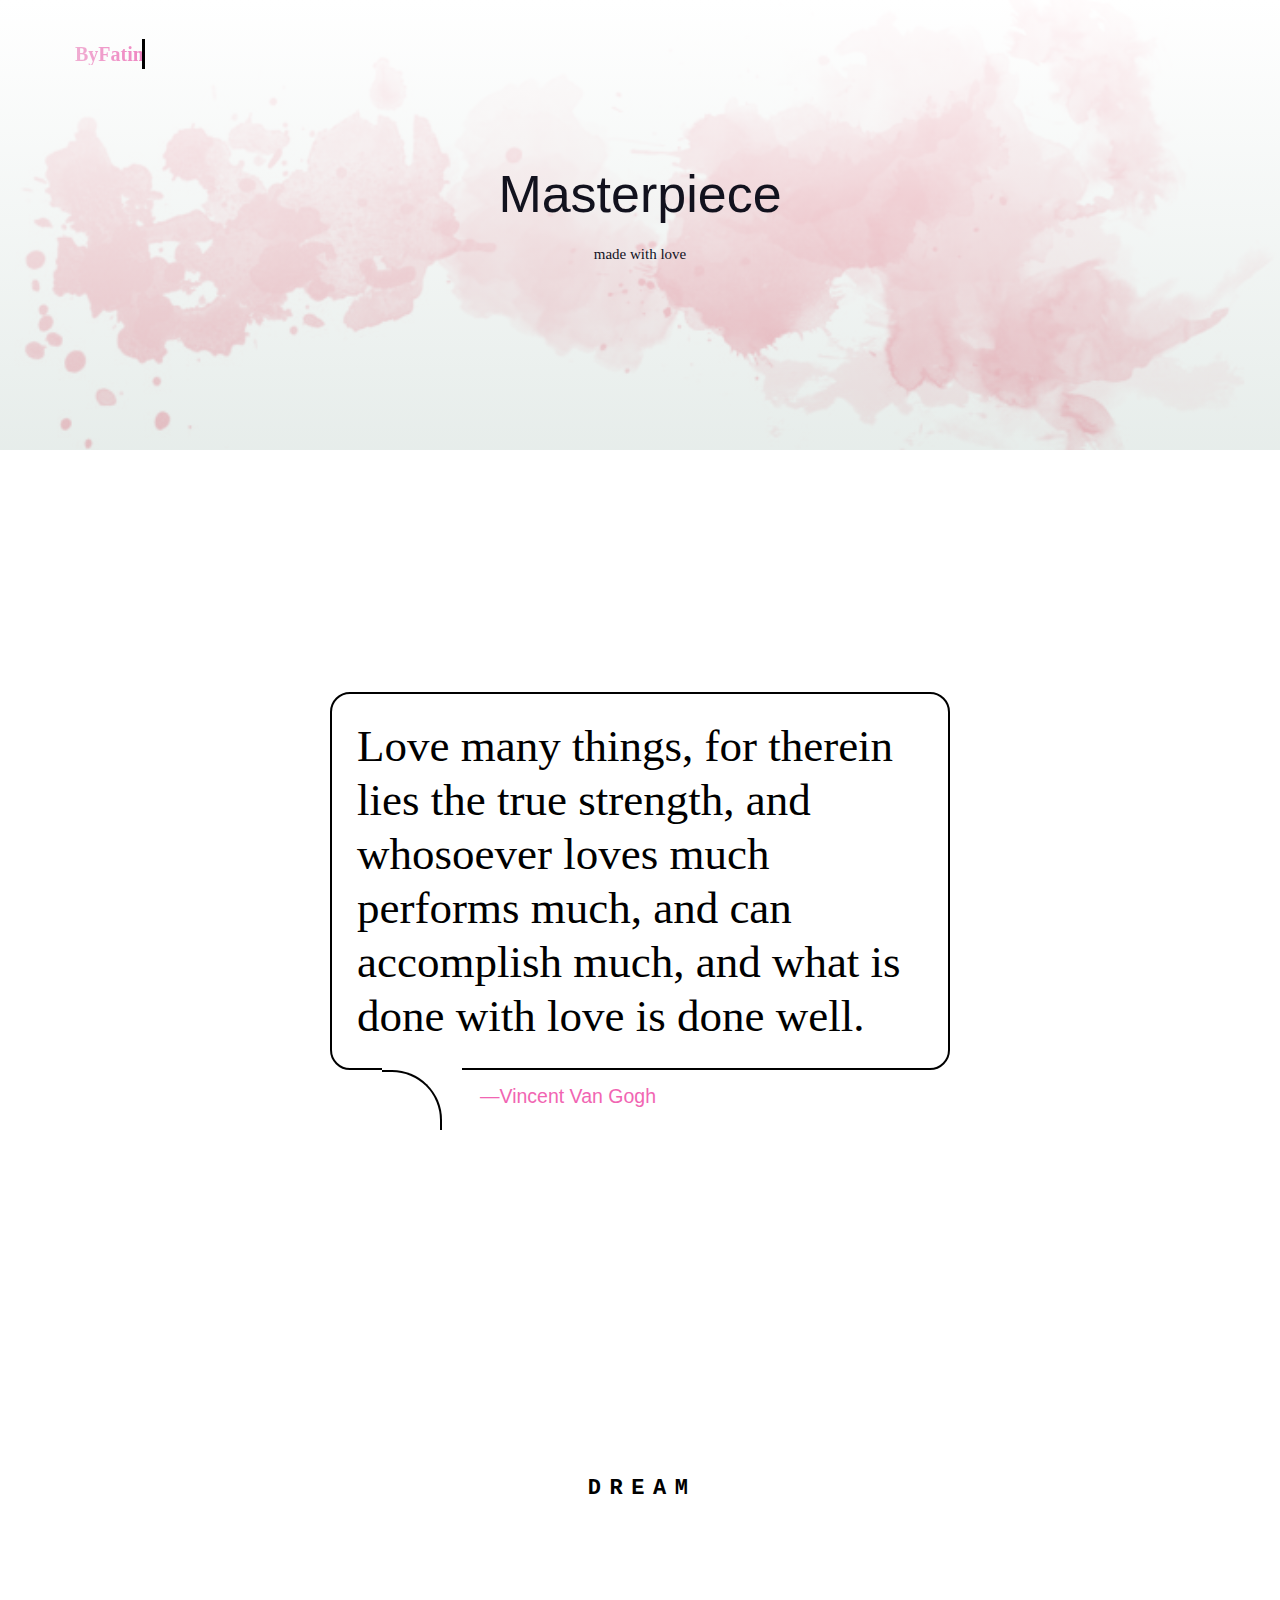
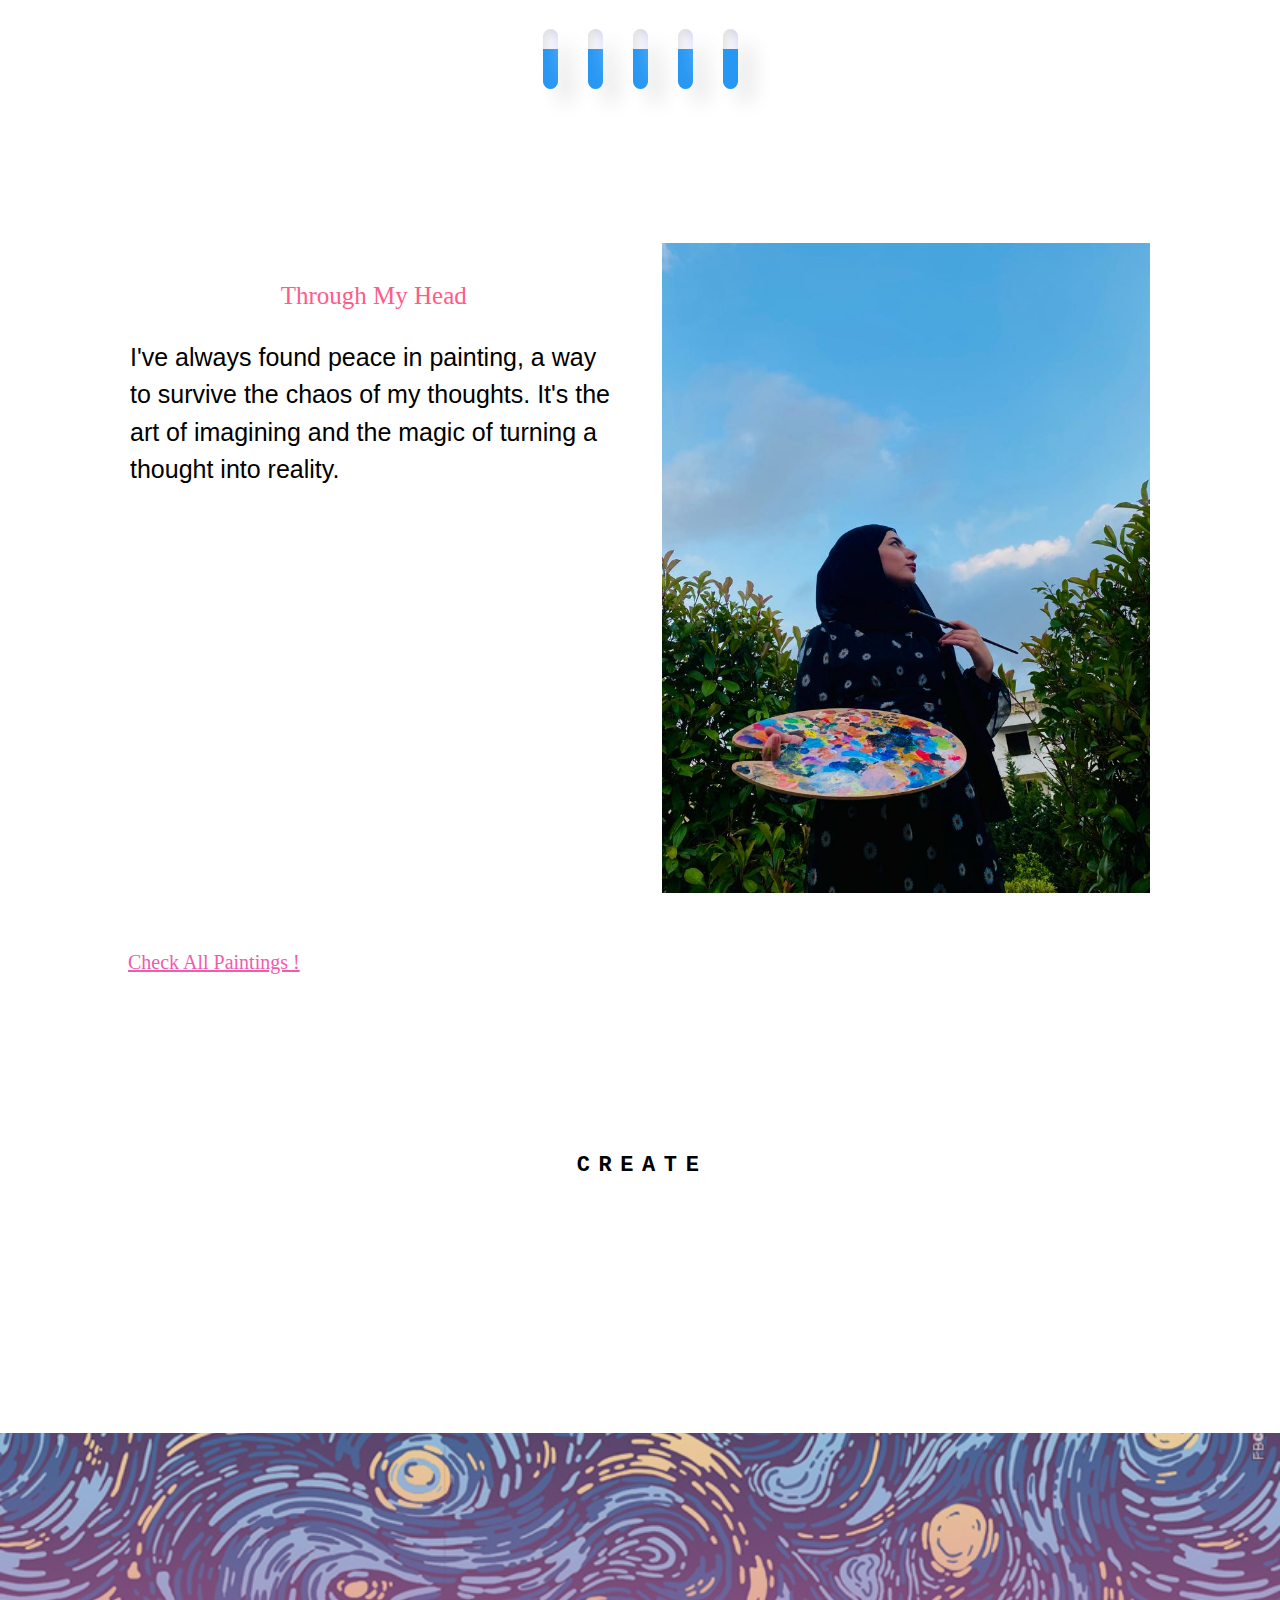
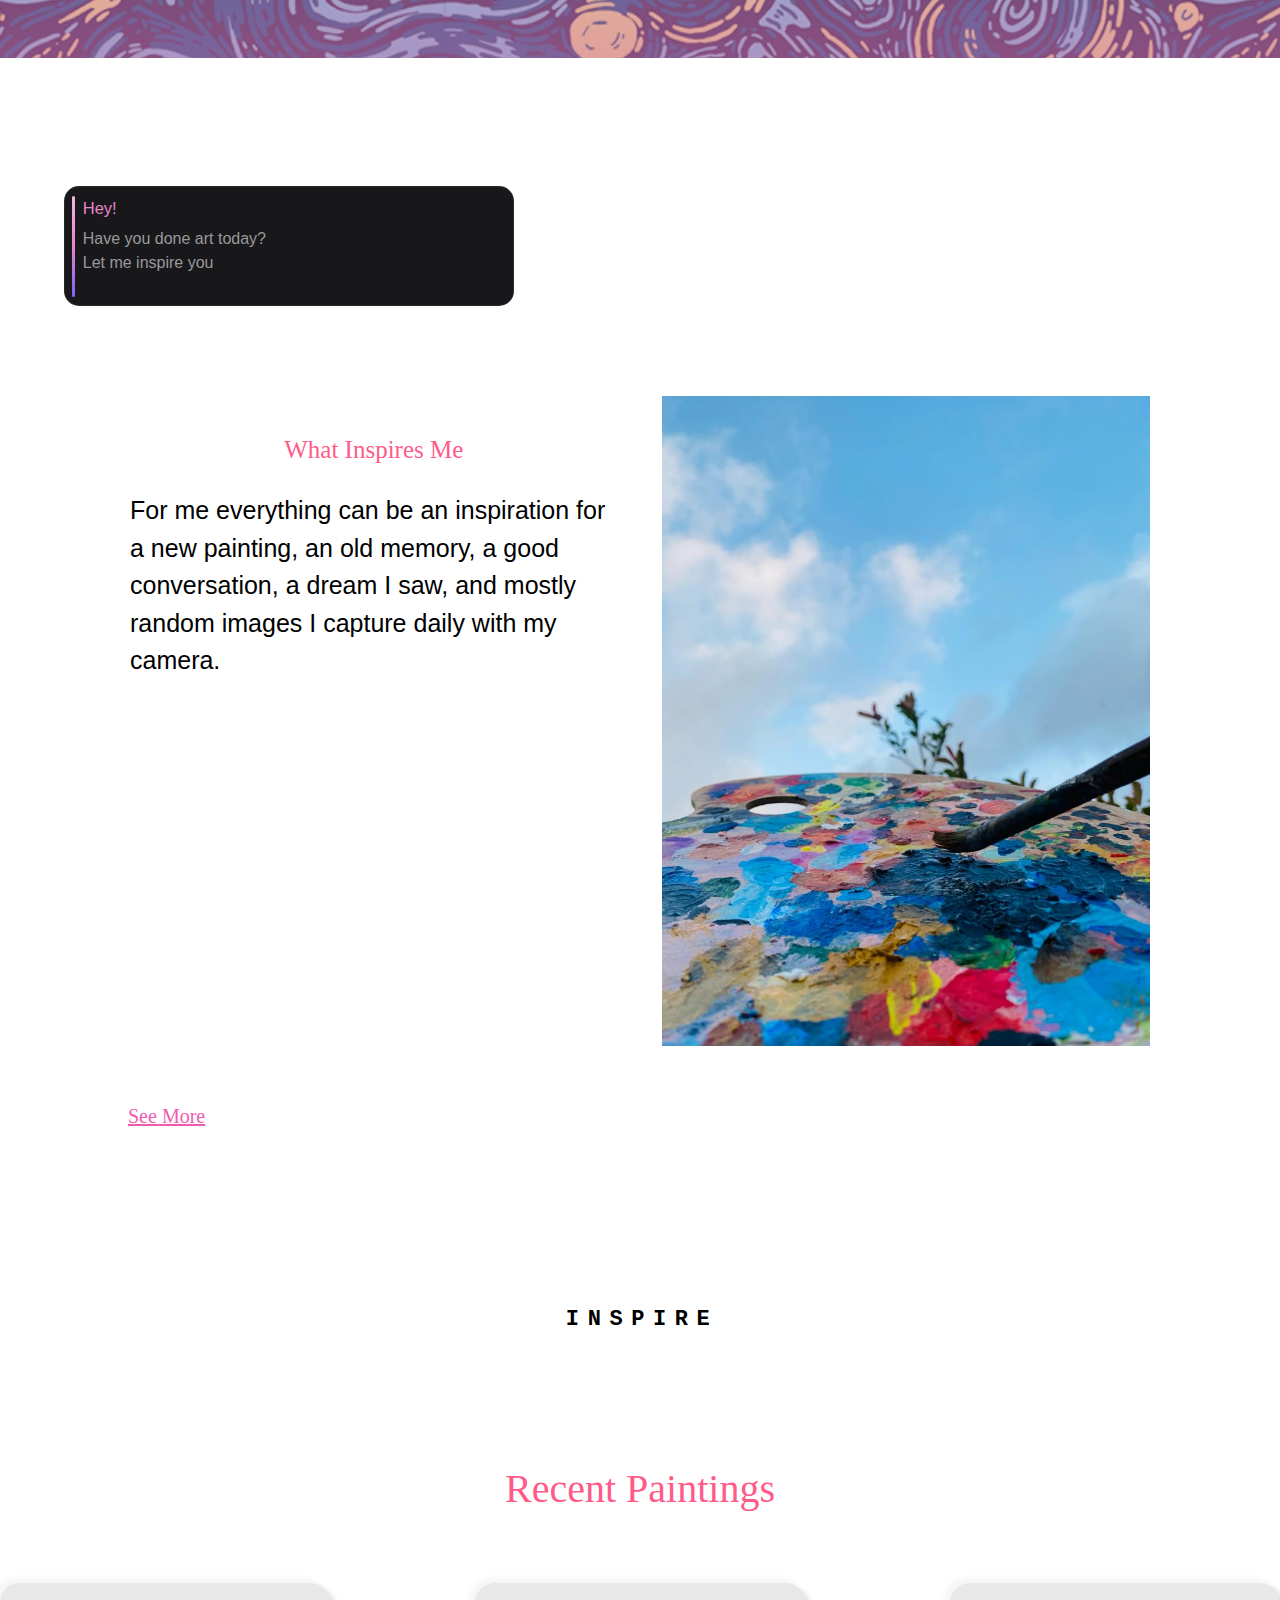
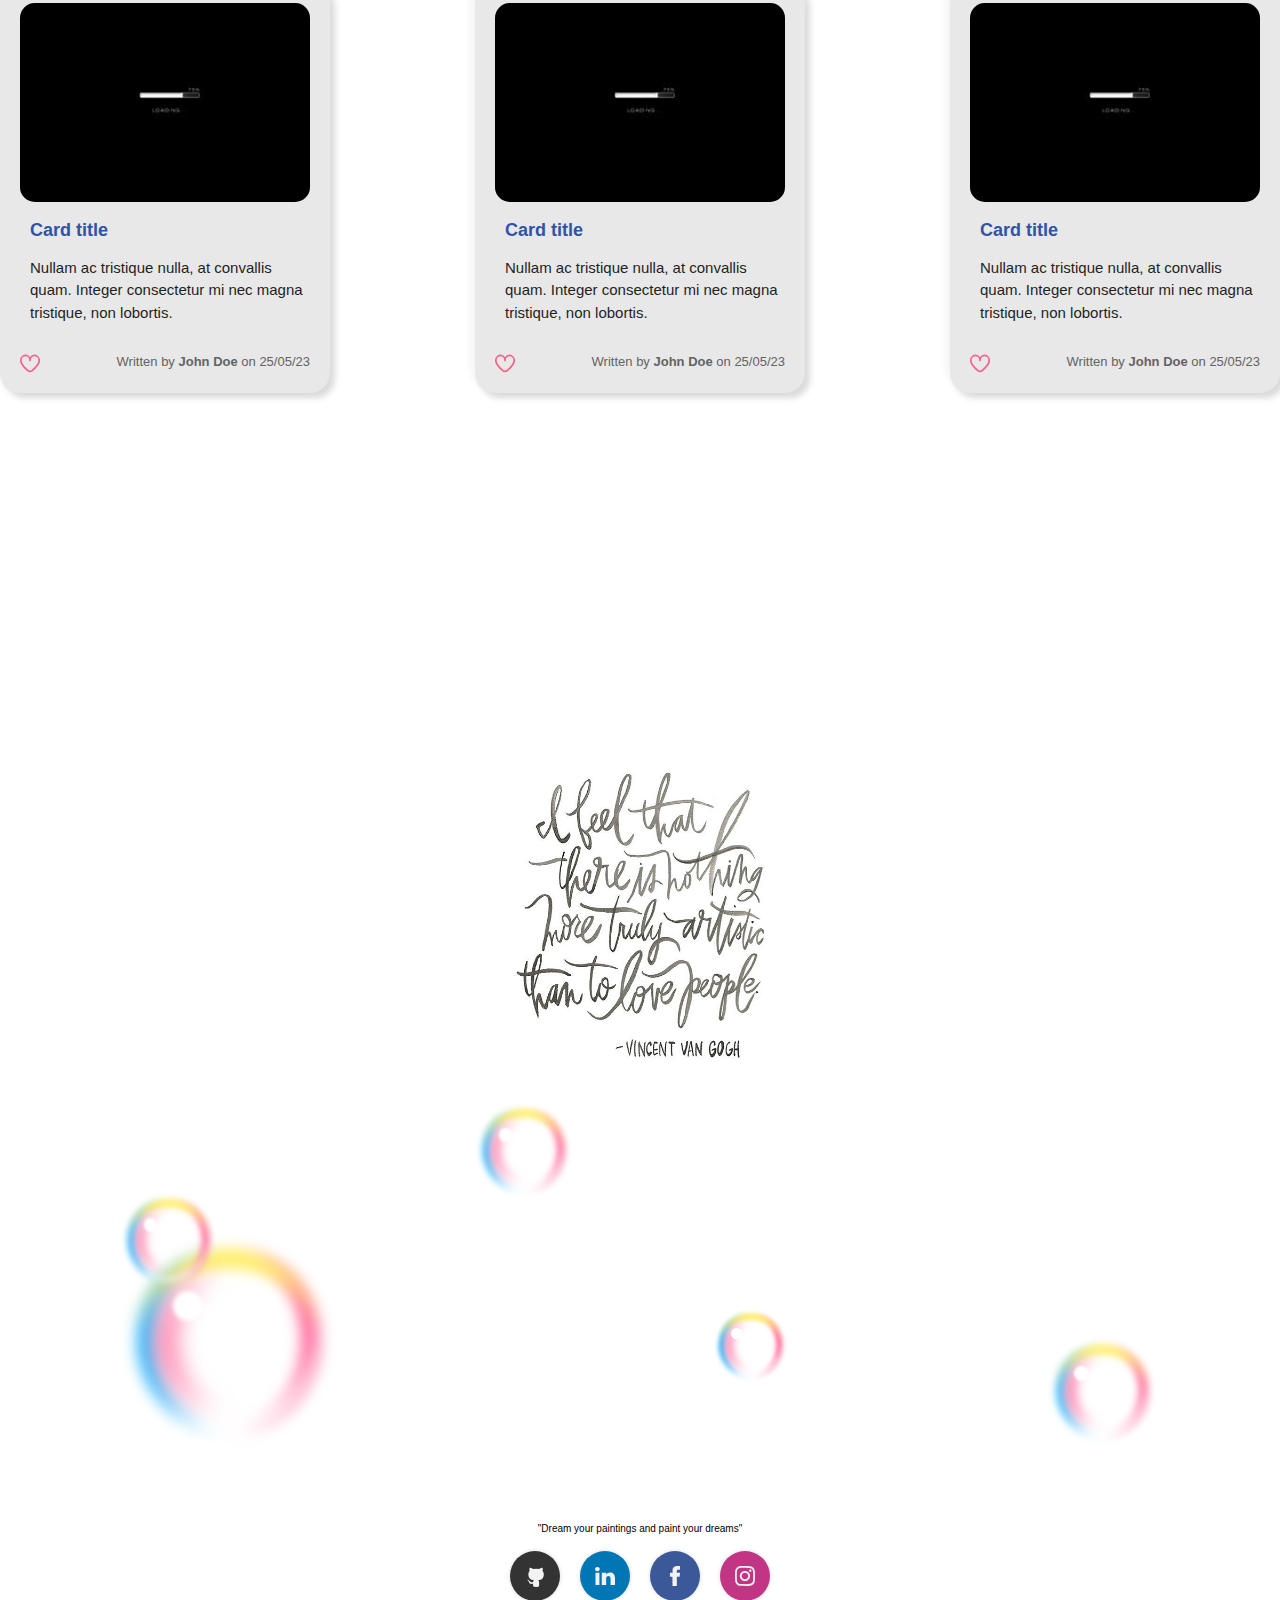
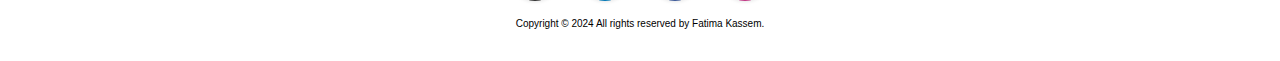
<file: index.html>
<!DOCTYPE html>
<link rel="stylesheet" href="style.css">





<header>


</header>

<body>



    <section class="header">
        
        



<div class="loader"><span class="loader"></span></div>





<div class="textloader">
  <span class="textloader-text">ByFatimaKassem</span>
  </div>






<ul class="nav__list">
    
       
        
</ul>






<div class="text-box">
    <h1>Masterpiece</h1>
    <p>made with love</p>
    
   </div>

</section>









    




    





<div class="blockquote-wrapper">
  <div class="blockquote">
    <h1>
     Love many things, for therein lies the true strength, and whosoever loves much performs much, and can accomplish much, and what is done with love is done well.
     </h1>
    <h4>&mdash;Vincent Van Gogh</h4>
  </div>
</div>






<div class="word">
  <span>D</span>
  <span>R</span>
  <span>E</span>
  <span>A</span>
  <span>M</span>
  
</div>









<html>

<head>
<title>Fatima Kassem</title>
<meta name="viewport" content="width=device-width, initial-scale=1">
<meta content="text/html; charset=iso-8859-2" http-equiv="Content-Type">
<link rel="stylesheet" href="https://www.w3schools.com/w3css/4/w3.css">
<link rel="stylesheet" href="style.css">
<style>
.mySlides {display:none;}
</style>
</head>

<body>

    <div class="rec">
      

<div class="w3-content w3-section" style="max-width:700px">

</div>

<script>
var myIndex = 0;
carousel();

function carousel() {
  var i;
  var x = document.getElementsByClassName("mySlides");
  for (i = 0; i < x.length; i++) {
    x[i].style.display = "none";  
  }
  myIndex++;
  if (myIndex > x.length) {myIndex = 1}    
  x[myIndex-1].style.display = "block";  
  setTimeout(carousel, 2000); // Change image every 2 seconds
}
</script>

</body>
</html>




    



<section class="loaders">

    <div class="slider" style="--i:0">
    </div>
    <div class="slider" style="--i:1">
    </div>
    <div class="slider" style="--i:2">
    </div>
    <div class="slider" style="--i:3">
    </div>
    <div class="slider" style="--i:4">
    </div>
  </section>






 







 

    <section class="staff">
        <div class="row">
            <div class="staff-col">
                <h1>Through My Head</h1>
                <p>I've always found peace in painting, a way to survive the chaos of my thoughts. It's the art of imagining and the magic of turning a thought into reality.
                    
                    
                    </p>
            </div>
            <div class="staff-col">
                <img src="images/image1.jpeg">
            </div>
        </div>
        <div class="mess"><a href="gallery.html" class="hero-btn">Check All Paintings !</a></div>
     </section>




  


    <div class="word">
  <span>C</span>
  <span>R</span>
  <span>E</span>
  <span>A</span>
  <span>T</span>
  <span>E</span>
</div>





  






  
















































     
     
     <section class="back"></section>














  <div class="notification">
    <div class="notiglow"></div>
    <div class="notiborderglow"></div>
    <div class="notititle">Hey!</div>
    <div class="notibody">Have you done art today?<br>Let me inspire you</div>
  </div>























  <section class="staff">
    <div class="row">
        <div class="staff-col">
            <h1>What Inspires Me</h1>
            <p>For me everything can be an inspiration for a new painting, an old memory, a good conversation, a dream I saw, and mostly random images I capture daily with my camera.
                
                </p>
        </div>
        <div class="staff-col">
            <img src="images/image2.jpeg">
        </div>
    </div>
    <div class="mess"><a href="gallery.html" class="hero-btn">See More</a></div>
 </section>




















    <div class="word">
  <span>I</span>
  <span>N</span>
  <span>S</span>
  <span>P</span>
  <span>I</span>
  <span>R</span>
  <span>E</span>
</div>







    













<div class="rec">
    <h1>Recent Paintings</h1>
</div>


<div class="row">
<div class="card">
    <div class="card-image" ><img src="images/img1.jpg"></div>
    <p class="card-title">Card title</p>
    <p class="card-body">
      Nullam ac tristique nulla, at convallis quam. Integer consectetur mi nec magna tristique, non lobortis.
    </p>
    <p class="footer">Written by <span class="by-name">John Doe</span> on <span class="date">25/05/23</span></p>
    


    <div class="heart-container" title="Like">
        <input type="checkbox" class="checkbox" id="Give-It-An-Id">
        <div class="svg-container">
            <svg viewBox="0 0 24 24" class="svg-outline" xmlns="http://www.w3.org/2000/svg">
                <path d="M17.5,1.917a6.4,6.4,0,0,0-5.5,3.3,6.4,6.4,0,0,0-5.5-3.3A6.8,6.8,0,0,0,0,8.967c0,4.547,4.786,9.513,8.8,12.88a4.974,4.974,0,0,0,6.4,0C19.214,18.48,24,13.514,24,8.967A6.8,6.8,0,0,0,17.5,1.917Zm-3.585,18.4a2.973,2.973,0,0,1-3.83,0C4.947,16.006,2,11.87,2,8.967a4.8,4.8,0,0,1,4.5-5.05A4.8,4.8,0,0,1,11,8.967a1,1,0,0,0,2,0,4.8,4.8,0,0,1,4.5-5.05A4.8,4.8,0,0,1,22,8.967C22,11.87,19.053,16.006,13.915,20.313Z">
                </path>
            </svg>
            <svg viewBox="0 0 24 24" class="svg-filled" xmlns="http://www.w3.org/2000/svg">
                <path d="M17.5,1.917a6.4,6.4,0,0,0-5.5,3.3,6.4,6.4,0,0,0-5.5-3.3A6.8,6.8,0,0,0,0,8.967c0,4.547,4.786,9.513,8.8,12.88a4.974,4.974,0,0,0,6.4,0C19.214,18.48,24,13.514,24,8.967A6.8,6.8,0,0,0,17.5,1.917Z">
                </path>
            </svg>
            <svg class="svg-celebrate" width="100" height="100" xmlns="http://www.w3.org/2000/svg">
                <polygon points="10,10 20,20"></polygon>
                <polygon points="10,50 20,50"></polygon>
                <polygon points="20,80 30,70"></polygon>
                <polygon points="90,10 80,20"></polygon>
                <polygon points="90,50 80,50"></polygon>
                <polygon points="80,80 70,70"></polygon>
            </svg>
        </div>
    </div>
  </div>


  <div class="card">
    <div class="card-image" ><img src="images/img1.jpg"></div>
    <p class="card-title">Card title</p>
    <p class="card-body">
      Nullam ac tristique nulla, at convallis quam. Integer consectetur mi nec magna tristique, non lobortis.
    </p>
    <p class="footer">Written by <span class="by-name">John Doe</span> on <span class="date">25/05/23</span></p>
    <div class="heart-container" title="Like">
        <input type="checkbox" class="checkbox" id="Give-It-An-Id">
        <div class="svg-container">
            <svg viewBox="0 0 24 24" class="svg-outline" xmlns="http://www.w3.org/2000/svg">
                <path d="M17.5,1.917a6.4,6.4,0,0,0-5.5,3.3,6.4,6.4,0,0,0-5.5-3.3A6.8,6.8,0,0,0,0,8.967c0,4.547,4.786,9.513,8.8,12.88a4.974,4.974,0,0,0,6.4,0C19.214,18.48,24,13.514,24,8.967A6.8,6.8,0,0,0,17.5,1.917Zm-3.585,18.4a2.973,2.973,0,0,1-3.83,0C4.947,16.006,2,11.87,2,8.967a4.8,4.8,0,0,1,4.5-5.05A4.8,4.8,0,0,1,11,8.967a1,1,0,0,0,2,0,4.8,4.8,0,0,1,4.5-5.05A4.8,4.8,0,0,1,22,8.967C22,11.87,19.053,16.006,13.915,20.313Z">
                </path>
            </svg>
            <svg viewBox="0 0 24 24" class="svg-filled" xmlns="http://www.w3.org/2000/svg">
                <path d="M17.5,1.917a6.4,6.4,0,0,0-5.5,3.3,6.4,6.4,0,0,0-5.5-3.3A6.8,6.8,0,0,0,0,8.967c0,4.547,4.786,9.513,8.8,12.88a4.974,4.974,0,0,0,6.4,0C19.214,18.48,24,13.514,24,8.967A6.8,6.8,0,0,0,17.5,1.917Z">
                </path>
            </svg>
            <svg class="svg-celebrate" width="100" height="100" xmlns="http://www.w3.org/2000/svg">
                <polygon points="10,10 20,20"></polygon>
                <polygon points="10,50 20,50"></polygon>
                <polygon points="20,80 30,70"></polygon>
                <polygon points="90,10 80,20"></polygon>
                <polygon points="90,50 80,50"></polygon>
                <polygon points="80,80 70,70"></polygon>
            </svg>
        </div>
    </div>
  </div>











  <div class="card">
    <div class="card-image" ><img src="images/img1.jpg"></div>
    <p class="card-title">Card title</p>
    <p class="card-body">
      Nullam ac tristique nulla, at convallis quam. Integer consectetur mi nec magna tristique, non lobortis.
    </p>
    <p class="footer">Written by <span class="by-name">John Doe</span> on <span class="date">25/05/23</span></p>
    <div class="heart-container" title="Like">
        <input type="checkbox" class="checkbox" id="Give-It-An-Id">
        <div class="svg-container">
            <svg viewBox="0 0 24 24" class="svg-outline" xmlns="http://www.w3.org/2000/svg">
                <path d="M17.5,1.917a6.4,6.4,0,0,0-5.5,3.3,6.4,6.4,0,0,0-5.5-3.3A6.8,6.8,0,0,0,0,8.967c0,4.547,4.786,9.513,8.8,12.88a4.974,4.974,0,0,0,6.4,0C19.214,18.48,24,13.514,24,8.967A6.8,6.8,0,0,0,17.5,1.917Zm-3.585,18.4a2.973,2.973,0,0,1-3.83,0C4.947,16.006,2,11.87,2,8.967a4.8,4.8,0,0,1,4.5-5.05A4.8,4.8,0,0,1,11,8.967a1,1,0,0,0,2,0,4.8,4.8,0,0,1,4.5-5.05A4.8,4.8,0,0,1,22,8.967C22,11.87,19.053,16.006,13.915,20.313Z">
                </path>
            </svg>
            <svg viewBox="0 0 24 24" class="svg-filled" xmlns="http://www.w3.org/2000/svg">
                <path d="M17.5,1.917a6.4,6.4,0,0,0-5.5,3.3,6.4,6.4,0,0,0-5.5-3.3A6.8,6.8,0,0,0,0,8.967c0,4.547,4.786,9.513,8.8,12.88a4.974,4.974,0,0,0,6.4,0C19.214,18.48,24,13.514,24,8.967A6.8,6.8,0,0,0,17.5,1.917Z">
                </path>
            </svg>
            <svg class="svg-celebrate" width="100" height="100" xmlns="http://www.w3.org/2000/svg">
                <polygon points="10,10 20,20"></polygon>
                <polygon points="10,50 20,50"></polygon>
                <polygon points="20,80 30,70"></polygon>
                <polygon points="90,10 80,20"></polygon>
                <polygon points="90,50 80,50"></polygon>
                <polygon points="80,80 70,70"></polygon>
            </svg>
        </div>
    </div>
    
  </div>
  
</div>
















    <div class="frame">
      <img src="images/image4.jfif">
    </div>


    





    








<div class="container">
  <div class="bubble">
      <span></span>
      <span></span>
      <span></span>
      <span></span>
      <span></span>
  </div>
  <div class="bubble">
      <span></span>
      <span></span>
      <span></span>
      <span></span>
      <span></span>
  </div>
  <div class="bubble">
      <span></span>
      <span></span>
      <span></span>
      <span></span>
      <span></span>
  </div>
  <div class="bubble">
      <span></span>
      <span></span>
      <span></span>
      <span></span>
      <span></span>
  </div>
  <div class="bubble">
      <span></span>
      <span></span>
      <span></span>
      <span></span>
      <span></span>
  </div>
</div>























 














    <div class="master">
    <span class="M">M</span>
    <span class="a">a</span>
    <span class="s">s</span>
    <span class="t">t</span>
    <span class="e">e</span>
    <span class="r">r</span>
    <span class="p">p</span>
    <span class="i">i</span>
    <span class="e">e</span>
    <span class="c">c</span>
    <span class="e">e</span>
   
  </div>
    
  <section class="footers">
    
    <p>"Dream your paintings and paint your dreams"
    </p>
    <div class="social-buttons">
        <a href="#" class="social-button github">
          <svg class="cf-icon-svg" xmlns="http://www.w3.org/2000/svg" viewBox="-2.5 0 19 19"><path d="M9.464 17.178a4.506 4.506 0 0 1-2.013.317 4.29 4.29 0 0 1-2.007-.317.746.746 0 0 1-.277-.587c0-.22-.008-.798-.012-1.567-2.564.557-3.105-1.236-3.105-1.236a2.44 2.44 0 0 0-1.024-1.348c-.836-.572.063-.56.063-.56a1.937 1.937 0 0 1 1.412.95 1.962 1.962 0 0 0 2.682.765 1.971 1.971 0 0 1 .586-1.233c-2.046-.232-4.198-1.023-4.198-4.554a3.566 3.566 0 0 1 .948-2.474 3.313 3.313 0 0 1 .091-2.438s.773-.248 2.534.945a8.727 8.727 0 0 1 4.615 0c1.76-1.193 2.532-.945 2.532-.945a3.31 3.31 0 0 1 .092 2.438 3.562 3.562 0 0 1 .947 2.474c0 3.54-2.155 4.32-4.208 4.548a2.195 2.195 0 0 1 .625 1.706c0 1.232-.011 2.227-.011 2.529a.694.694 0 0 1-.272.587z"></path></svg>
            </a>
            <a href="#" class="social-button linkedin">
              <svg viewBox="0 -2 44 44" version="1.1" xmlns="http://www.w3.org/2000/svg" xmlns:xlink="http://www.w3.org/1999/xlink">
              <g id="Icons" stroke="none" stroke-width="1">
                  <g transform="translate(-702.000000, -265.000000)">
                      <path d="M746,305 L736.2754,305 L736.2754,290.9384 C736.2754,287.257796 734.754233,284.74515 731.409219,284.74515 C728.850659,284.74515 727.427799,286.440738 726.765522,288.074854 C726.517168,288.661395 726.555974,289.478453 726.555974,290.295511 L726.555974,305 L716.921919,305 C716.921919,305 717.046096,280.091247 716.921919,277.827047 L726.555974,277.827047 L726.555974,282.091631 C727.125118,280.226996 730.203669,277.565794 735.116416,277.565794 C741.21143,277.565794 746,281.474355 746,289.890824 L746,305 L746,305 Z M707.17921,274.428187 L707.117121,274.428187 C704.0127,274.428187 702,272.350964 702,269.717936 C702,267.033681 704.072201,265 707.238711,265 C710.402634,265 712.348071,267.028559 712.41016,269.710252 C712.41016,272.34328 710.402634,274.428187 707.17921,274.428187 L707.17921,274.428187 L707.17921,274.428187 Z M703.109831,277.827047 L711.685795,277.827047 L711.685795,305 L703.109831,305 L703.109831,277.827047 L703.109831,277.827047 Z" id="LinkedIn">
          </path>
                  </g>
              </g>
          </svg>
        </a>
        <a href="#" class="social-button facebook">
          <svg version="1.1" id="Layer_1" xmlns="http://www.w3.org/2000/svg" xmlns:xlink="http://www.w3.org/1999/xlink" viewBox="0 0 310 310" xml:space="preserve">
      <g id="XMLID_834_">
        <path id="XMLID_835_" d="M81.703,165.106h33.981V305c0,2.762,2.238,5,5,5h57.616c2.762,0,5-2.238,5-5V165.765h39.064
          c2.54,0,4.677-1.906,4.967-4.429l5.933-51.502c0.163-1.417-0.286-2.836-1.234-3.899c-0.949-1.064-2.307-1.673-3.732-1.673h-44.996
          V71.978c0-9.732,5.24-14.667,15.576-14.667c1.473,0,29.42,0,29.42,0c2.762,0,5-2.239,5-5V5.037c0-2.762-2.238-5-5-5h-40.545
          C187.467,0.023,186.832,0,185.896,0c-7.035,0-31.488,1.381-50.804,19.151c-21.402,19.692-18.427,43.27-17.716,47.358v37.752H81.703
          c-2.762,0-5,2.238-5,5v50.844C76.703,162.867,78.941,165.106,81.703,165.106z"></path>
      </g>
      </svg>
        </a>
        <a href="#" class="social-button instagram">
          <svg width="800px" height="800px" viewBox="0 0 20 20" version="1.1" xmlns="http://www.w3.org/2000/svg" xmlns:xlink="http://www.w3.org/1999/xlink">
          <g id="Page-1" stroke="none" stroke-width="1">
              <g id="Dribbble-Light-Preview" transform="translate(-340.000000, -7439.000000)">
                  <g id="icons" transform="translate(56.000000, 160.000000)">
                      <path d="M289.869652,7279.12273 C288.241769,7279.19618 286.830805,7279.5942 285.691486,7280.72871 C284.548187,7281.86918 284.155147,7283.28558 284.081514,7284.89653 C284.035742,7285.90201 283.768077,7293.49818 284.544207,7295.49028 C285.067597,7296.83422 286.098457,7297.86749 287.454694,7298.39256 C288.087538,7298.63872 288.809936,7298.80547 289.869652,7298.85411 C298.730467,7299.25511 302.015089,7299.03674 303.400182,7295.49028 C303.645956,7294.859 303.815113,7294.1374 303.86188,7293.08031 C304.26686,7284.19677 303.796207,7282.27117 302.251908,7280.72871 C301.027016,7279.50685 299.5862,7278.67508 289.869652,7279.12273 M289.951245,7297.06748 C288.981083,7297.0238 288.454707,7296.86201 288.103459,7296.72603 C287.219865,7296.3826 286.556174,7295.72155 286.214876,7294.84312 C285.623823,7293.32944 285.819846,7286.14023 285.872583,7284.97693 C285.924325,7283.83745 286.155174,7282.79624 286.959165,7281.99226 C287.954203,7280.99968 289.239792,7280.51332 297.993144,7280.90837 C299.135448,7280.95998 300.179243,7281.19026 300.985224,7281.99226 C301.980262,7282.98483 302.473801,7284.28014 302.071806,7292.99991 C302.028024,7293.96767 301.865833,7294.49274 301.729513,7294.84312 C300.829003,7297.15085 298.757333,7297.47145 289.951245,7297.06748 M298.089663,7283.68956 C298.089663,7284.34665 298.623998,7284.88065 299.283709,7284.88065 C299.943419,7284.88065 300.47875,7284.34665 300.47875,7283.68956 C300.47875,7283.03248 299.943419,7282.49847 299.283709,7282.49847 C298.623998,7282.49847 298.089663,7283.03248 298.089663,7283.68956 M288.862673,7288.98792 C288.862673,7291.80286 291.150266,7294.08479 293.972194,7294.08479 C296.794123,7294.08479 299.081716,7291.80286 299.081716,7288.98792 C299.081716,7286.17298 296.794123,7283.89205 293.972194,7283.89205 C291.150266,7283.89205 288.862673,7286.17298 288.862673,7288.98792 M290.655732,7288.98792 C290.655732,7287.16159 292.140329,7285.67967 293.972194,7285.67967 C295.80406,7285.67967 297.288657,7287.16159 297.288657,7288.98792 C297.288657,7290.81525 295.80406,7292.29716 293.972194,7292.29716 C292.140329,7292.29716 290.655732,7290.81525 290.655732,7288.98792" id="instagram-[#167]">
      
      </path>
                  </g>
              </g>
          </g>
      </svg>
        </a>
      </div>        
      
    <div class="last">
    <p>Copyright &copy; 2024 All rights reserved by Fatima Kassem.</p></div>
</section> 





</body>
</file>
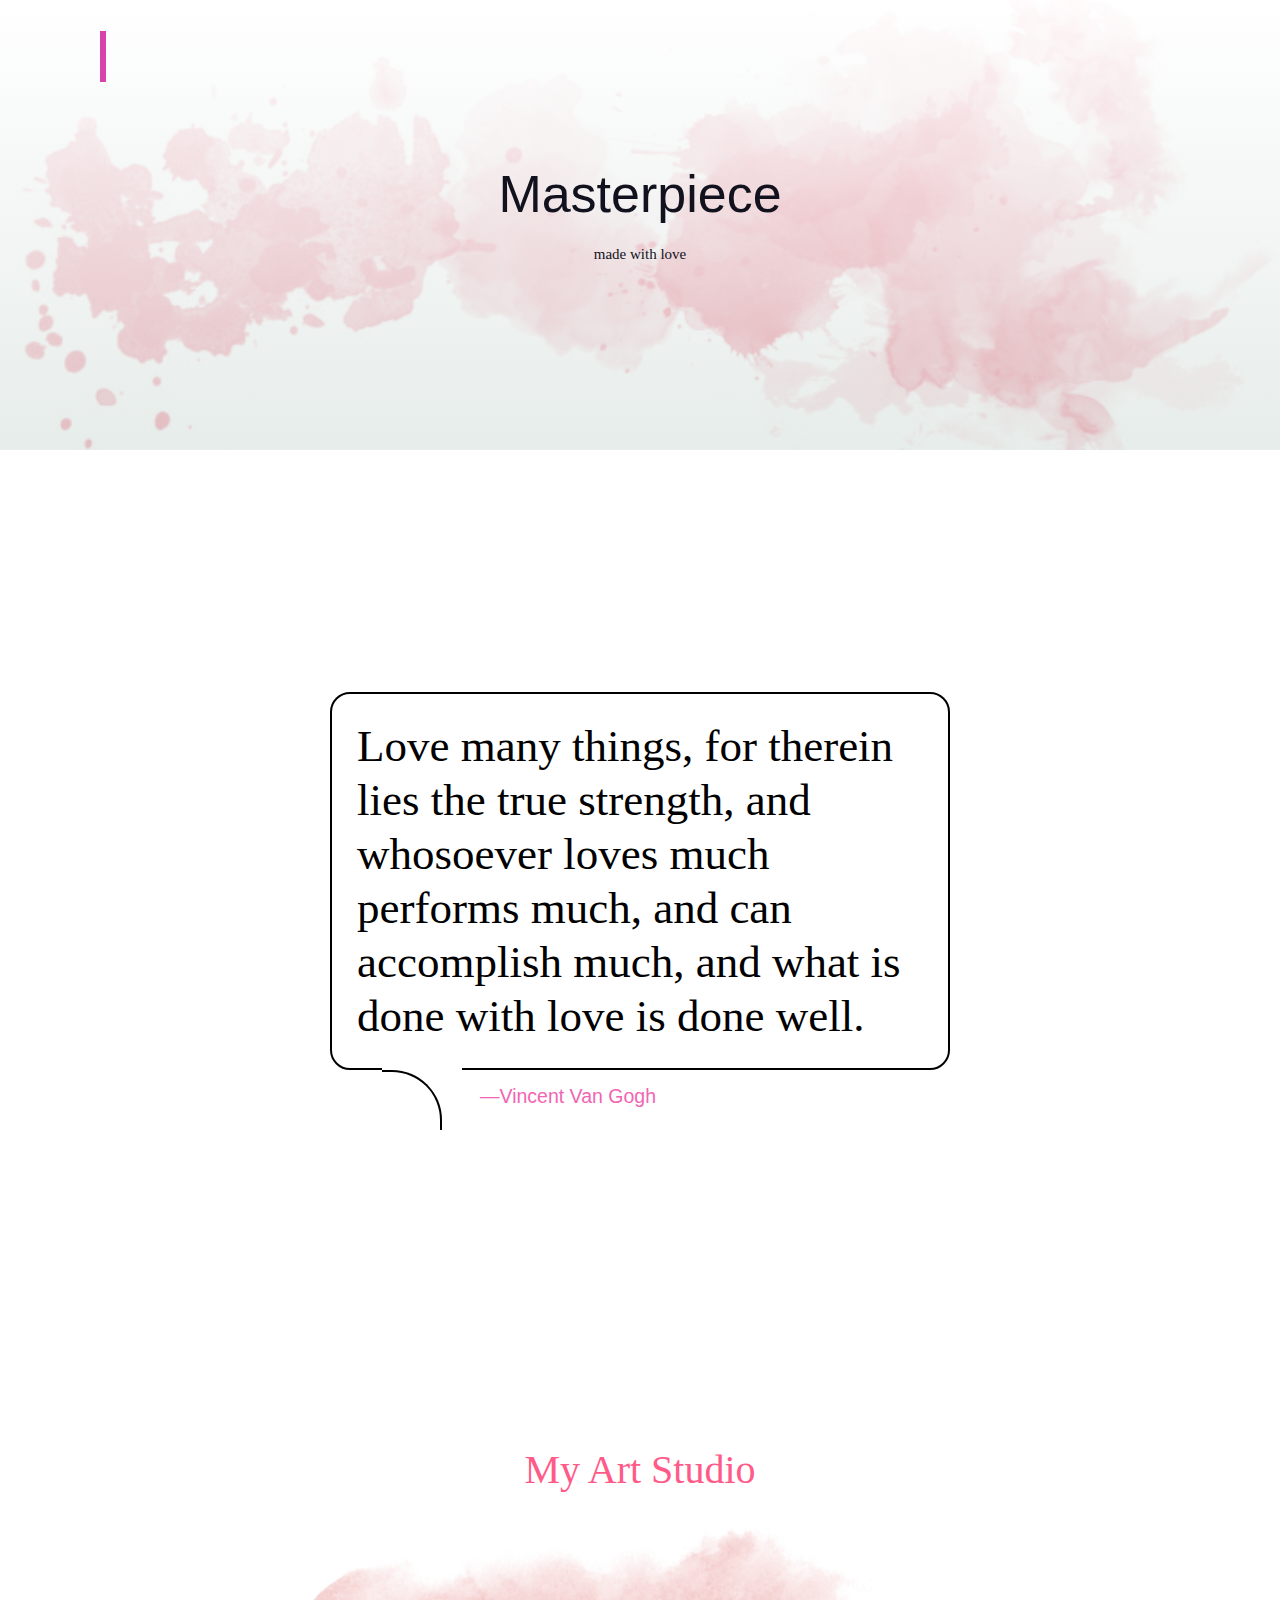
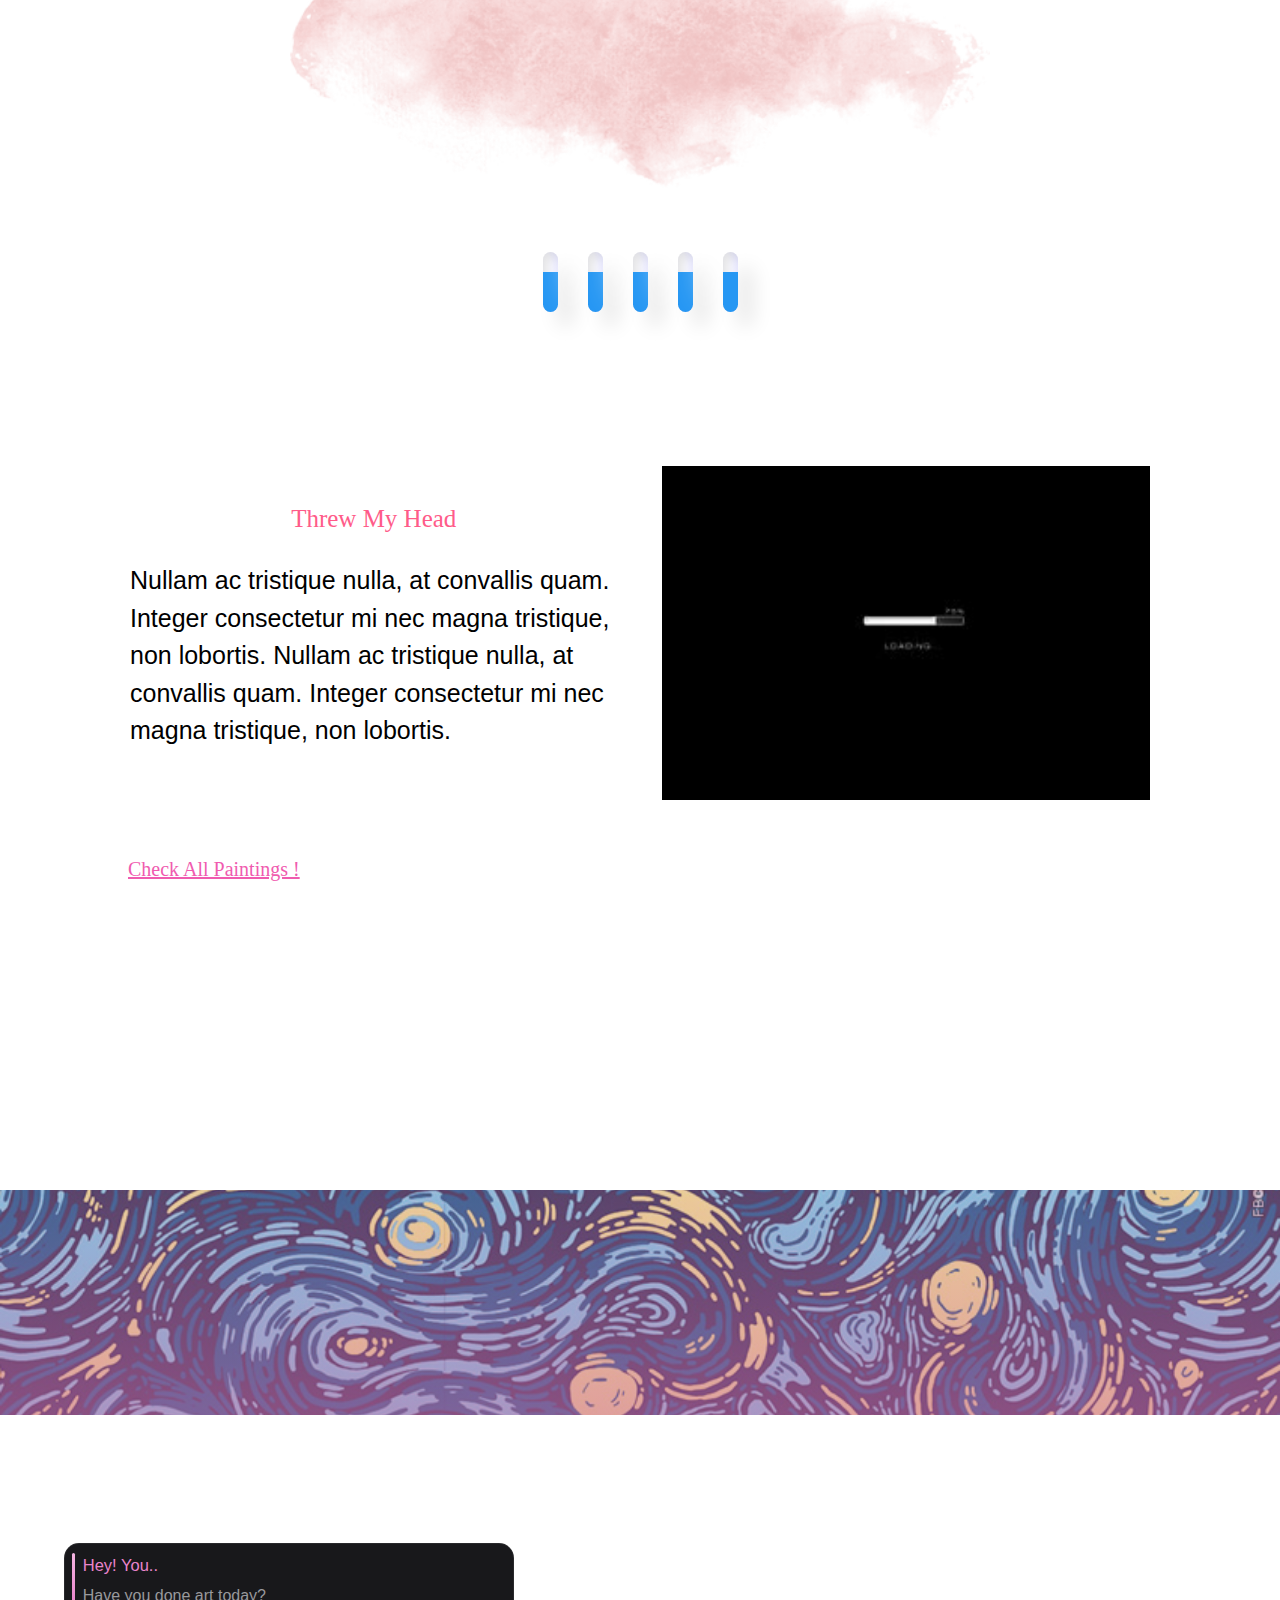
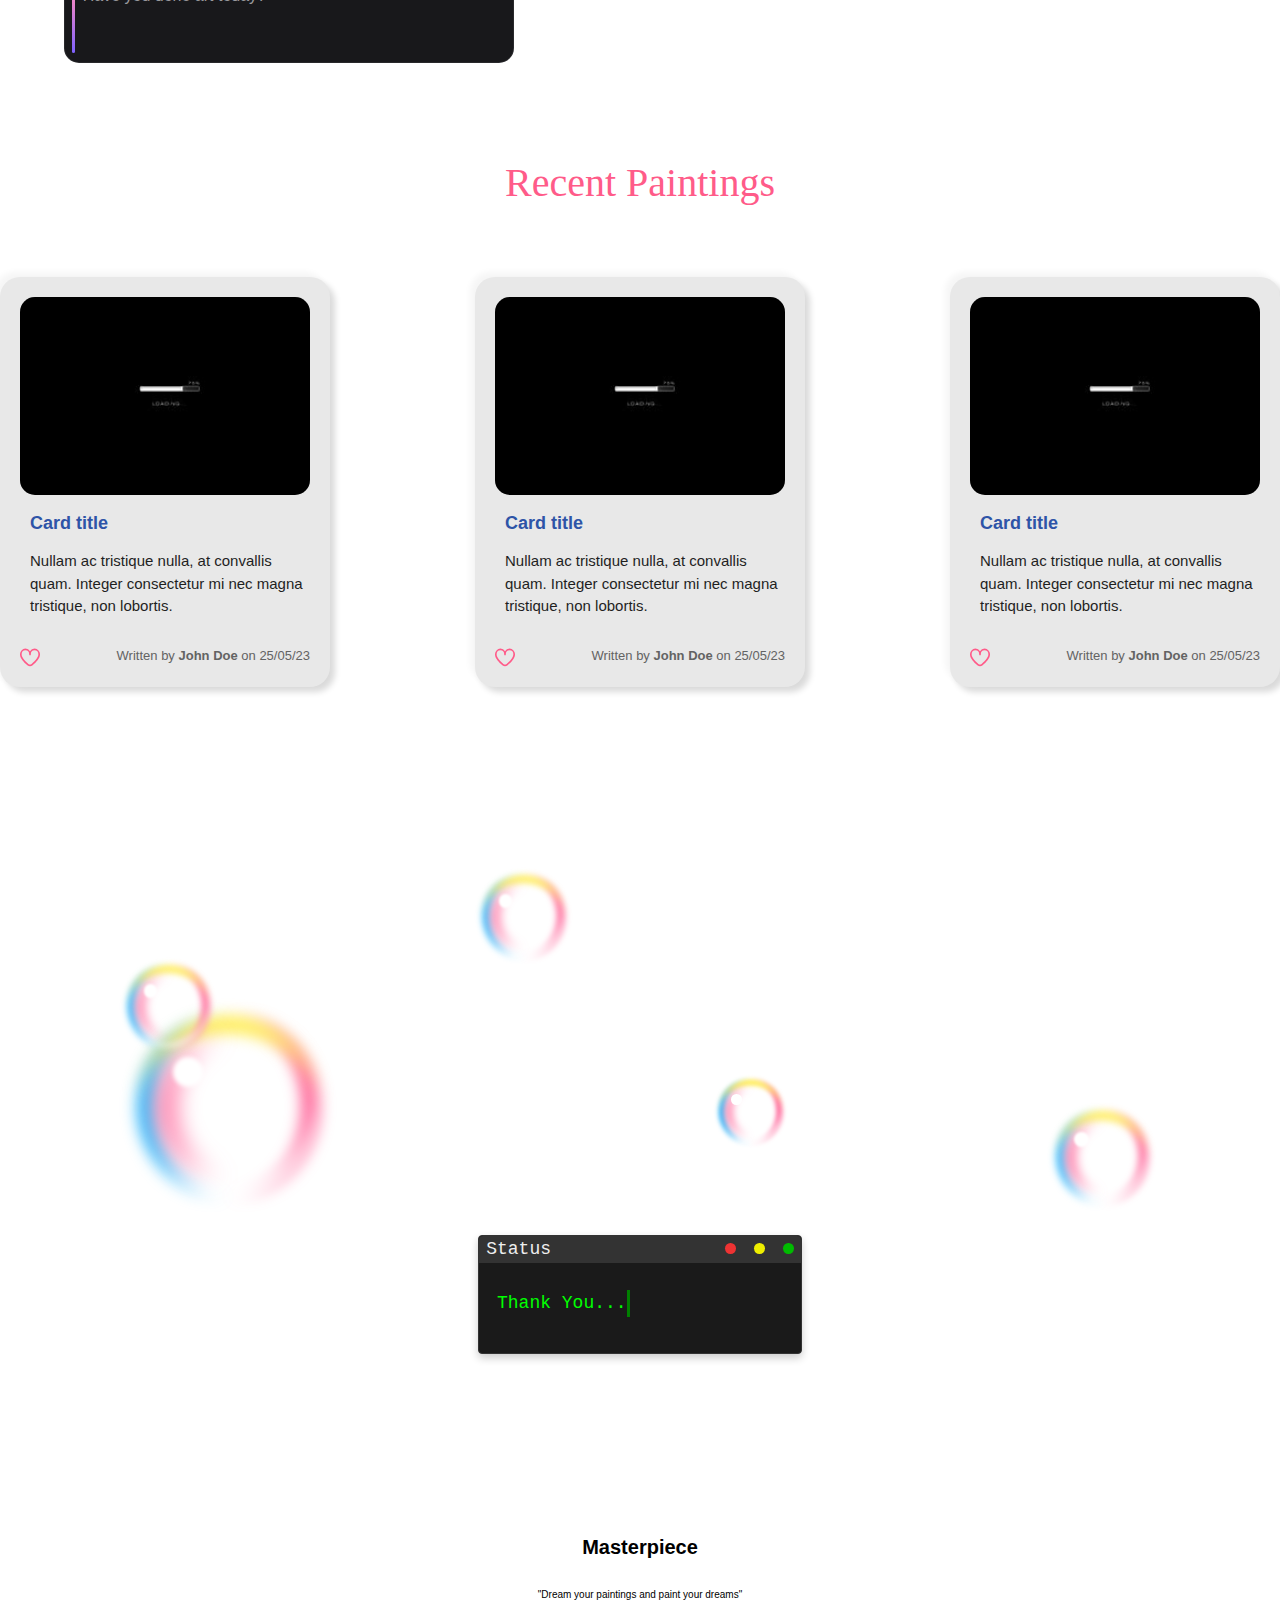
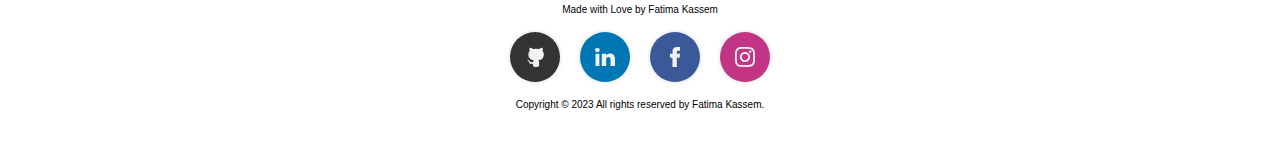
<file: main.html>
<!DOCTYPE html>
<link rel="stylesheet" href="style.css">





<header>


</header>

<body>



    <section class="header">
        
        



<div class="loader"><span class="loader"></span></div>




<div class="button">
<button class="button" data-text="Awesome">
    <span class="actual-text">&nbsp;Fatimakassem&nbsp;</span>
    <span aria-hidden="true" class="hover-text">&nbsp;Fatimakassem&nbsp;</span>
</button>
</div>





<ul class="nav__list">
    
       
        
</ul>






<div class="text-box">
    <h1>Masterpiece</h1>
    <p>made with love</p>
    
   </div>

</section>











<div class="blockquote-wrapper">
  <div class="blockquote">
    <h1>
     Love many things, for therein lies the true strength, and whosoever loves much performs much, and can accomplish much, and what is done with love is done well.
     </h1>
    <h4>&mdash;Vincent Van Gogh</h4>
  </div>
</div>

















<html>

<head>
<title>Fatima Kassem</title>
<meta name="viewport" content="width=device-width, initial-scale=1">
<meta content="text/html; charset=iso-8859-2" http-equiv="Content-Type">
<link rel="stylesheet" href="https://www.w3schools.com/w3css/4/w3.css">
<link rel="stylesheet" href="style.css">
<style>
.mySlides {display:none;}
</style>
</head>

<body>

    <div class="rec">
        <h1>My Art Studio</h1>

<div class="w3-content w3-section" style="max-width:700px">
  <img class="mySlides" src="images/im4.webp" style="width:100%">
  <img class="mySlides" src="images/im2.jpg" style="width:100%">
  <img class="mySlides" src="images/im3.jpg" style="width:100%">
</div>

<script>
var myIndex = 0;
carousel();

function carousel() {
  var i;
  var x = document.getElementsByClassName("mySlides");
  for (i = 0; i < x.length; i++) {
    x[i].style.display = "none";  
  }
  myIndex++;
  if (myIndex > x.length) {myIndex = 1}    
  x[myIndex-1].style.display = "block";  
  setTimeout(carousel, 2000); // Change image every 2 seconds
}
</script>

</body>
</html>

<section class="loaders">

    <div class="slider" style="--i:0">
    </div>
    <div class="slider" style="--i:1">
    </div>
    <div class="slider" style="--i:2">
    </div>
    <div class="slider" style="--i:3">
    </div>
    <div class="slider" style="--i:4">
    </div>
  </section>








 







 

    <section class="staff">
        <div class="row">
            <div class="staff-col">
                <h1>Threw My Head</h1>
                <p> Nullam ac tristique nulla, at convallis quam. Integer consectetur mi nec magna tristique, non lobortis.  Nullam ac tristique nulla, at convallis quam. Integer consectetur mi nec magna tristique, non lobortis.
                    
                    
                    </p>
            </div>
            <div class="staff-col">
                <img src="images/img1.jpg">
            </div>
        </div>
        <div class="mess"><a href="gallery.html" class="hero-btn">Check All Paintings !</a></div>
     </section>




  







  






  
















































     
     
     <section class="back"></section>














  <div class="notification">
    <div class="notiglow"></div>
    <div class="notiborderglow"></div>
    <div class="notititle">Hey! You..</div>
    <div class="notibody">Have you done art today?</div>
  </div>











<div class="rec">
    <h1>Recent Paintings</h1>
</div>


<div class="row">
<div class="card">
    <div class="card-image" ><img src="images/img1.jpg"></div>
    <p class="card-title">Card title</p>
    <p class="card-body">
      Nullam ac tristique nulla, at convallis quam. Integer consectetur mi nec magna tristique, non lobortis.
    </p>
    <p class="footer">Written by <span class="by-name">John Doe</span> on <span class="date">25/05/23</span></p>
    


    <div class="heart-container" title="Like">
        <input type="checkbox" class="checkbox" id="Give-It-An-Id">
        <div class="svg-container">
            <svg viewBox="0 0 24 24" class="svg-outline" xmlns="http://www.w3.org/2000/svg">
                <path d="M17.5,1.917a6.4,6.4,0,0,0-5.5,3.3,6.4,6.4,0,0,0-5.5-3.3A6.8,6.8,0,0,0,0,8.967c0,4.547,4.786,9.513,8.8,12.88a4.974,4.974,0,0,0,6.4,0C19.214,18.48,24,13.514,24,8.967A6.8,6.8,0,0,0,17.5,1.917Zm-3.585,18.4a2.973,2.973,0,0,1-3.83,0C4.947,16.006,2,11.87,2,8.967a4.8,4.8,0,0,1,4.5-5.05A4.8,4.8,0,0,1,11,8.967a1,1,0,0,0,2,0,4.8,4.8,0,0,1,4.5-5.05A4.8,4.8,0,0,1,22,8.967C22,11.87,19.053,16.006,13.915,20.313Z">
                </path>
            </svg>
            <svg viewBox="0 0 24 24" class="svg-filled" xmlns="http://www.w3.org/2000/svg">
                <path d="M17.5,1.917a6.4,6.4,0,0,0-5.5,3.3,6.4,6.4,0,0,0-5.5-3.3A6.8,6.8,0,0,0,0,8.967c0,4.547,4.786,9.513,8.8,12.88a4.974,4.974,0,0,0,6.4,0C19.214,18.48,24,13.514,24,8.967A6.8,6.8,0,0,0,17.5,1.917Z">
                </path>
            </svg>
            <svg class="svg-celebrate" width="100" height="100" xmlns="http://www.w3.org/2000/svg">
                <polygon points="10,10 20,20"></polygon>
                <polygon points="10,50 20,50"></polygon>
                <polygon points="20,80 30,70"></polygon>
                <polygon points="90,10 80,20"></polygon>
                <polygon points="90,50 80,50"></polygon>
                <polygon points="80,80 70,70"></polygon>
            </svg>
        </div>
    </div>
  </div>


  <div class="card">
    <div class="card-image" ><img src="images/img1.jpg"></div>
    <p class="card-title">Card title</p>
    <p class="card-body">
      Nullam ac tristique nulla, at convallis quam. Integer consectetur mi nec magna tristique, non lobortis.
    </p>
    <p class="footer">Written by <span class="by-name">John Doe</span> on <span class="date">25/05/23</span></p>
    <div class="heart-container" title="Like">
        <input type="checkbox" class="checkbox" id="Give-It-An-Id">
        <div class="svg-container">
            <svg viewBox="0 0 24 24" class="svg-outline" xmlns="http://www.w3.org/2000/svg">
                <path d="M17.5,1.917a6.4,6.4,0,0,0-5.5,3.3,6.4,6.4,0,0,0-5.5-3.3A6.8,6.8,0,0,0,0,8.967c0,4.547,4.786,9.513,8.8,12.88a4.974,4.974,0,0,0,6.4,0C19.214,18.48,24,13.514,24,8.967A6.8,6.8,0,0,0,17.5,1.917Zm-3.585,18.4a2.973,2.973,0,0,1-3.83,0C4.947,16.006,2,11.87,2,8.967a4.8,4.8,0,0,1,4.5-5.05A4.8,4.8,0,0,1,11,8.967a1,1,0,0,0,2,0,4.8,4.8,0,0,1,4.5-5.05A4.8,4.8,0,0,1,22,8.967C22,11.87,19.053,16.006,13.915,20.313Z">
                </path>
            </svg>
            <svg viewBox="0 0 24 24" class="svg-filled" xmlns="http://www.w3.org/2000/svg">
                <path d="M17.5,1.917a6.4,6.4,0,0,0-5.5,3.3,6.4,6.4,0,0,0-5.5-3.3A6.8,6.8,0,0,0,0,8.967c0,4.547,4.786,9.513,8.8,12.88a4.974,4.974,0,0,0,6.4,0C19.214,18.48,24,13.514,24,8.967A6.8,6.8,0,0,0,17.5,1.917Z">
                </path>
            </svg>
            <svg class="svg-celebrate" width="100" height="100" xmlns="http://www.w3.org/2000/svg">
                <polygon points="10,10 20,20"></polygon>
                <polygon points="10,50 20,50"></polygon>
                <polygon points="20,80 30,70"></polygon>
                <polygon points="90,10 80,20"></polygon>
                <polygon points="90,50 80,50"></polygon>
                <polygon points="80,80 70,70"></polygon>
            </svg>
        </div>
    </div>
  </div>
















  <div class="card">
    <div class="card-image" ><img src="images/img1.jpg"></div>
    <p class="card-title">Card title</p>
    <p class="card-body">
      Nullam ac tristique nulla, at convallis quam. Integer consectetur mi nec magna tristique, non lobortis.
    </p>
    <p class="footer">Written by <span class="by-name">John Doe</span> on <span class="date">25/05/23</span></p>
    <div class="heart-container" title="Like">
        <input type="checkbox" class="checkbox" id="Give-It-An-Id">
        <div class="svg-container">
            <svg viewBox="0 0 24 24" class="svg-outline" xmlns="http://www.w3.org/2000/svg">
                <path d="M17.5,1.917a6.4,6.4,0,0,0-5.5,3.3,6.4,6.4,0,0,0-5.5-3.3A6.8,6.8,0,0,0,0,8.967c0,4.547,4.786,9.513,8.8,12.88a4.974,4.974,0,0,0,6.4,0C19.214,18.48,24,13.514,24,8.967A6.8,6.8,0,0,0,17.5,1.917Zm-3.585,18.4a2.973,2.973,0,0,1-3.83,0C4.947,16.006,2,11.87,2,8.967a4.8,4.8,0,0,1,4.5-5.05A4.8,4.8,0,0,1,11,8.967a1,1,0,0,0,2,0,4.8,4.8,0,0,1,4.5-5.05A4.8,4.8,0,0,1,22,8.967C22,11.87,19.053,16.006,13.915,20.313Z">
                </path>
            </svg>
            <svg viewBox="0 0 24 24" class="svg-filled" xmlns="http://www.w3.org/2000/svg">
                <path d="M17.5,1.917a6.4,6.4,0,0,0-5.5,3.3,6.4,6.4,0,0,0-5.5-3.3A6.8,6.8,0,0,0,0,8.967c0,4.547,4.786,9.513,8.8,12.88a4.974,4.974,0,0,0,6.4,0C19.214,18.48,24,13.514,24,8.967A6.8,6.8,0,0,0,17.5,1.917Z">
                </path>
            </svg>
            <svg class="svg-celebrate" width="100" height="100" xmlns="http://www.w3.org/2000/svg">
                <polygon points="10,10 20,20"></polygon>
                <polygon points="10,50 20,50"></polygon>
                <polygon points="20,80 30,70"></polygon>
                <polygon points="90,10 80,20"></polygon>
                <polygon points="90,50 80,50"></polygon>
                <polygon points="80,80 70,70"></polygon>
            </svg>
        </div>
    </div>
    
  </div>
  
</div>
















<div class="container">
  <div class="bubble">
      <span></span>
      <span></span>
      <span></span>
      <span></span>
      <span></span>
  </div>
  <div class="bubble">
      <span></span>
      <span></span>
      <span></span>
      <span></span>
      <span></span>
  </div>
  <div class="bubble">
      <span></span>
      <span></span>
      <span></span>
      <span></span>
      <span></span>
  </div>
  <div class="bubble">
      <span></span>
      <span></span>
      <span></span>
      <span></span>
      <span></span>
  </div>
  <div class="bubble">
      <span></span>
      <span></span>
      <span></span>
      <span></span>
      <span></span>
  </div>
</div>























 









<div class="terminal-loader">
    <div class="terminal-header">
      <div class="terminal-title">Status</div>
      <div class="terminal-controls">
        <div class="control close"></div>
        <div class="control minimize"></div>
        <div class="control maximize"></div>
      </div>
    </div>
    <div class="text">Thank You...</div>
  </div>





  <section class="footers">
    <h4>Masterpiece</h4>
    <p>"Dream your paintings and paint your dreams"<br>Made with Love by Fatima Kassem
    </p>
    <div class="social-buttons">
        <a href="#" class="social-button github">
          <svg class="cf-icon-svg" xmlns="http://www.w3.org/2000/svg" viewBox="-2.5 0 19 19"><path d="M9.464 17.178a4.506 4.506 0 0 1-2.013.317 4.29 4.29 0 0 1-2.007-.317.746.746 0 0 1-.277-.587c0-.22-.008-.798-.012-1.567-2.564.557-3.105-1.236-3.105-1.236a2.44 2.44 0 0 0-1.024-1.348c-.836-.572.063-.56.063-.56a1.937 1.937 0 0 1 1.412.95 1.962 1.962 0 0 0 2.682.765 1.971 1.971 0 0 1 .586-1.233c-2.046-.232-4.198-1.023-4.198-4.554a3.566 3.566 0 0 1 .948-2.474 3.313 3.313 0 0 1 .091-2.438s.773-.248 2.534.945a8.727 8.727 0 0 1 4.615 0c1.76-1.193 2.532-.945 2.532-.945a3.31 3.31 0 0 1 .092 2.438 3.562 3.562 0 0 1 .947 2.474c0 3.54-2.155 4.32-4.208 4.548a2.195 2.195 0 0 1 .625 1.706c0 1.232-.011 2.227-.011 2.529a.694.694 0 0 1-.272.587z"></path></svg>
            </a>
            <a href="#" class="social-button linkedin">
              <svg viewBox="0 -2 44 44" version="1.1" xmlns="http://www.w3.org/2000/svg" xmlns:xlink="http://www.w3.org/1999/xlink">
              <g id="Icons" stroke="none" stroke-width="1">
                  <g transform="translate(-702.000000, -265.000000)">
                      <path d="M746,305 L736.2754,305 L736.2754,290.9384 C736.2754,287.257796 734.754233,284.74515 731.409219,284.74515 C728.850659,284.74515 727.427799,286.440738 726.765522,288.074854 C726.517168,288.661395 726.555974,289.478453 726.555974,290.295511 L726.555974,305 L716.921919,305 C716.921919,305 717.046096,280.091247 716.921919,277.827047 L726.555974,277.827047 L726.555974,282.091631 C727.125118,280.226996 730.203669,277.565794 735.116416,277.565794 C741.21143,277.565794 746,281.474355 746,289.890824 L746,305 L746,305 Z M707.17921,274.428187 L707.117121,274.428187 C704.0127,274.428187 702,272.350964 702,269.717936 C702,267.033681 704.072201,265 707.238711,265 C710.402634,265 712.348071,267.028559 712.41016,269.710252 C712.41016,272.34328 710.402634,274.428187 707.17921,274.428187 L707.17921,274.428187 L707.17921,274.428187 Z M703.109831,277.827047 L711.685795,277.827047 L711.685795,305 L703.109831,305 L703.109831,277.827047 L703.109831,277.827047 Z" id="LinkedIn">
          </path>
                  </g>
              </g>
          </svg>
        </a>
        <a href="#" class="social-button facebook">
          <svg version="1.1" id="Layer_1" xmlns="http://www.w3.org/2000/svg" xmlns:xlink="http://www.w3.org/1999/xlink" viewBox="0 0 310 310" xml:space="preserve">
      <g id="XMLID_834_">
        <path id="XMLID_835_" d="M81.703,165.106h33.981V305c0,2.762,2.238,5,5,5h57.616c2.762,0,5-2.238,5-5V165.765h39.064
          c2.54,0,4.677-1.906,4.967-4.429l5.933-51.502c0.163-1.417-0.286-2.836-1.234-3.899c-0.949-1.064-2.307-1.673-3.732-1.673h-44.996
          V71.978c0-9.732,5.24-14.667,15.576-14.667c1.473,0,29.42,0,29.42,0c2.762,0,5-2.239,5-5V5.037c0-2.762-2.238-5-5-5h-40.545
          C187.467,0.023,186.832,0,185.896,0c-7.035,0-31.488,1.381-50.804,19.151c-21.402,19.692-18.427,43.27-17.716,47.358v37.752H81.703
          c-2.762,0-5,2.238-5,5v50.844C76.703,162.867,78.941,165.106,81.703,165.106z"></path>
      </g>
      </svg>
        </a>
        <a href="#" class="social-button instagram">
          <svg width="800px" height="800px" viewBox="0 0 20 20" version="1.1" xmlns="http://www.w3.org/2000/svg" xmlns:xlink="http://www.w3.org/1999/xlink">
          <g id="Page-1" stroke="none" stroke-width="1">
              <g id="Dribbble-Light-Preview" transform="translate(-340.000000, -7439.000000)">
                  <g id="icons" transform="translate(56.000000, 160.000000)">
                      <path d="M289.869652,7279.12273 C288.241769,7279.19618 286.830805,7279.5942 285.691486,7280.72871 C284.548187,7281.86918 284.155147,7283.28558 284.081514,7284.89653 C284.035742,7285.90201 283.768077,7293.49818 284.544207,7295.49028 C285.067597,7296.83422 286.098457,7297.86749 287.454694,7298.39256 C288.087538,7298.63872 288.809936,7298.80547 289.869652,7298.85411 C298.730467,7299.25511 302.015089,7299.03674 303.400182,7295.49028 C303.645956,7294.859 303.815113,7294.1374 303.86188,7293.08031 C304.26686,7284.19677 303.796207,7282.27117 302.251908,7280.72871 C301.027016,7279.50685 299.5862,7278.67508 289.869652,7279.12273 M289.951245,7297.06748 C288.981083,7297.0238 288.454707,7296.86201 288.103459,7296.72603 C287.219865,7296.3826 286.556174,7295.72155 286.214876,7294.84312 C285.623823,7293.32944 285.819846,7286.14023 285.872583,7284.97693 C285.924325,7283.83745 286.155174,7282.79624 286.959165,7281.99226 C287.954203,7280.99968 289.239792,7280.51332 297.993144,7280.90837 C299.135448,7280.95998 300.179243,7281.19026 300.985224,7281.99226 C301.980262,7282.98483 302.473801,7284.28014 302.071806,7292.99991 C302.028024,7293.96767 301.865833,7294.49274 301.729513,7294.84312 C300.829003,7297.15085 298.757333,7297.47145 289.951245,7297.06748 M298.089663,7283.68956 C298.089663,7284.34665 298.623998,7284.88065 299.283709,7284.88065 C299.943419,7284.88065 300.47875,7284.34665 300.47875,7283.68956 C300.47875,7283.03248 299.943419,7282.49847 299.283709,7282.49847 C298.623998,7282.49847 298.089663,7283.03248 298.089663,7283.68956 M288.862673,7288.98792 C288.862673,7291.80286 291.150266,7294.08479 293.972194,7294.08479 C296.794123,7294.08479 299.081716,7291.80286 299.081716,7288.98792 C299.081716,7286.17298 296.794123,7283.89205 293.972194,7283.89205 C291.150266,7283.89205 288.862673,7286.17298 288.862673,7288.98792 M290.655732,7288.98792 C290.655732,7287.16159 292.140329,7285.67967 293.972194,7285.67967 C295.80406,7285.67967 297.288657,7287.16159 297.288657,7288.98792 C297.288657,7290.81525 295.80406,7292.29716 293.972194,7292.29716 C292.140329,7292.29716 290.655732,7290.81525 290.655732,7288.98792" id="instagram-[#167]">
      
      </path>
                  </g>
              </g>
          </g>
      </svg>
        </a>
      </div>        
      
    <div class="last">
    <p>Copyright &copy; 2023 All rights reserved by Fatima Kassem.</p></div>
</section> 





</body>
</file>
<file: style.css>
*{
    margin: 0;
    padding:0;
    
    
}
body{
  margin: 0px;
}
.header{
   height: inherit;
   min-height: 50vh;
   width:100%;
   background-image:linear-gradient(rgba(255, 255, 255, 0.884),rgba(48, 101, 80, 0.116)),url(images/m5.png);
   background-position: center;
   background-size: cover;
   position:relative;
}
.text-box{
    width:90%;
    color:#12121e;
    position:absolute;
    top:50%;
    left: 50%;
    transform: translate(-50%,-50%);
    text-align: center;
}
.text-box h1{
    font-size: 52px;
    font-family: 'Franklin Gothic Medium', 'Arial Narrow', Arial, sans-serif;
}
.text-box p{
    margin:10px 0 40px;
    font-size: 15px;
    color:#12121e;
    font-family: cursive;
}

.nav__list{
    
    align-items: right;
    text-align: right;
    margin-right: 10px;
}
.nav__item{
    align-items: right;
    text-align: right;
}
.nav__link{
    align-items: right;
    text-align: right;
    color: #c13584;
}
/* === removing default button style ===*/
.button {
    margin-top: -40px;
   margin-left: 50px;
    height: auto;
    background: transparent;
    padding: 0;
    border: none;
    cursor: pointer;
  }
 
  
  /* button styling */
  .button {
    --border-right: 6px;
    --text-stroke-color: transparent;
    --animation-color: #d843ab;
    --fs-size: 1.5em;
    letter-spacing: 3px;
    text-decoration: none;
    font-size: var(--fs-size);
    font-family: "Arial";
    position: relative;
    text-transform: uppercase;
    color: transparent;
    -webkit-text-stroke: 1px var(--text-stroke-color);
  }
  @media only screen and (max-width: 700px) {
    .button{
        --fs-size: 1em;
    }
  }
  /* this is the text, when you hover on button */
  .hover-text {
    position: absolute;
    box-sizing: border-box;
    content: attr(data-text);
    color: var(--animation-color);
    width: 0%;
    inset: 0;
    border-right: var(--border-right) solid var(--animation-color);
    overflow: hidden;
    transition: 0.5s;
    -webkit-text-stroke: 1px var(--animation-color);
  }
  /* hover */
  .button:hover .hover-text {
    width: 100%;
    filter: drop-shadow(0 0 23px var(--animation-color))
  }

  .loader {
    display: block;
    width: 84px;
    height: 84px;
    position: relative;
    flex-wrap: wrap;
  }
  
  
  .loader:before , .loader:after {
    content: "";
    position: absolute;
    left: 50%;
    bottom: 0;
    width: 64px;
    height: 64px;
    border-radius: 50%;
    background: rgb(255, 91, 137);
    transform: translate(-50% , -100%)  scale(0);
    animation: push_401 2s infinite linear;
  }
  
  .loader:after {
    animation-delay: 1s;
  }
  
  @keyframes push_401 {
    0% , 50% {
      transform: translate(-50% , 0%)  scale(1)
    }
  
    100% {
      transform: translate(-50%, -100%) scale(0)
    }
  }






  @keyframes blinkCursor {
  50% {
    border-right-color: transparent;
  }
}

@keyframes typeAndDelete {
  0%,
  10% {
    width: 0;
  }
  45%,
  55% {
    width: 6.2em;
  } /* adjust width based on content */
  90%,
  100% {
    width: 0;
  }
}

.terminal-loader {
  border: 0.1em solid #333;
  background-color: #1a1a1a;
  color: #0f0;
  font-family: "Courier New", Courier, monospace;
  font-size: 1.2em;
  padding: 1.5em 1em;
  width: 18em;
  margin: 100px auto;
  box-shadow: 0 4px 8px rgba(0, 0, 0, 0.2);
  border-radius: 4px;
  position: relative;
  overflow: hidden;
  box-sizing: border-box;
  margin-top: 10%;
  margin-bottom: 10%;
}

.terminal-header {
  position: absolute;
  top: 0;
  left: 0;
  right: 0;
  height: 1.5em;
  background-color: #333;
  border-top-left-radius: 4px;
  border-top-right-radius: 4px;
  padding: 0 0.4em;
  box-sizing: border-box;
}

.terminal-controls {
  float: right;
}

.control {
  display: inline-block;
  width: 0.6em;
  height: 0.6em;
  margin-left: 0.4em;
  border-radius: 50%;
  background-color: #777;
}

.control.close {
  background-color: #e33;
}

.control.minimize {
  background-color: #ee0;
}

.control.maximize {
  background-color: #0b0;
}

.terminal-title {
  float: left;
  line-height: 1.5em;
  color: #eee;
}

.text {
  display: inline-block;
  white-space: nowrap;
  overflow: hidden;
  border-right: 0.2em solid green; /* Cursor */
  animation: typeAndDelete 4s steps(11) infinite,
    blinkCursor 0.5s step-end infinite alternate;
  margin-top: 1.5em;
}







.rec h1{
    margin-top: 7%;
    margin-bottom: 2%;
    font-size: 40px;
    text-align: center;
    color:rgb(255, 91, 137);
    
    font-family: fantasy;
}

.row{
    display:flex;
    justify-content: space-between;
    flex-wrap: wrap;
}

.card {

   
    margin-top: 3%;
    margin-bottom: 15%;
    background-position: center;
    padding: 20px;
    width: 330px;
    
    border-radius: 20px;
    background: #e8e8e8;
    box-shadow: 5px 5px 6px #dadada,
                 -5px -5px 6px #f6f6f6;
    transition: 0.4s;
  }
  
  .card:hover {
    translate: 0 -10px;
  }
  
  .card-title {
    font-size: 18px;
    font-weight: 600;
    color: #2e54a7;
    margin: 15px 0 0 10px;
  }
  
  .card-image {
   
    background-color: #c9c9c9;
    border-radius: 15px;
    box-shadow: inset 8px 8px 10px #c3c3c3,
              inset -8px -8px 10px #cfcfcf;
  }
  .card-image img{
    
    width: 100%;
    min-height: 170px;
    border-radius: 15px;
  }
  .card-body {
    margin: 13px 0 0 10px;
    color: rgb(31, 31, 31);
    font-size: 15px;
  }
  
  .footer {
    float: right;
    margin: 28px 0 0 18px;
    font-size: 13px;
    color: #636363;
  }
  
  .by-name {
    font-weight: 700;
  }


  @media (max-width: 700px) {
    .card{
      width: 80%;
      margin-left: 6%;
      margin-top: 5%;
      
      
    }
    .rec h1{
      font-size: 20px;
      margin-top: 50%;
    }
    
  }
  
 






  .heart-container {
    margin-top: 10%;
    --heart-color: rgb(255, 91, 137);
    position: relative;
    width: 20px;
    height: 20px;
    transition: .3s;
  }
  
  .heart-container .checkbox {
    position: absolute;
    width: 100%;
    height: 100%;
    opacity: 0;
    z-index: 20;
    cursor: pointer;
  }
  
  .heart-container .svg-container {
    width: 100%;
    height: 100%;
    display: flex;
    justify-content: center;
    align-items: center;
  }
  
  .heart-container .svg-outline,
          .heart-container .svg-filled {
    fill: var(--heart-color);
    position: absolute;
  }
  
  .heart-container .svg-filled {
    animation: keyframes-svg-filled 1s;
    display: none;
  }
  
  .heart-container .svg-celebrate {
    position: absolute;
    animation: keyframes-svg-celebrate .5s;
    animation-fill-mode: forwards;
    display: none;
    stroke: var(--heart-color);
    fill: var(--heart-color);
    stroke-width: 2px;
  }
  
  .heart-container .checkbox:checked~.svg-container .svg-filled {
    display: block
  }
  
  .heart-container .checkbox:checked~.svg-container .svg-celebrate {
    display: block
  }
  
  @keyframes keyframes-svg-filled {
    0% {
      transform: scale(0);
    }
  
    25% {
      transform: scale(1.2);
    }
  
    50% {
      transform: scale(1);
      filter: brightness(1.5);
    }
  }
  
  @keyframes keyframes-svg-celebrate {
    0% {
      transform: scale(0);
    }
  
    50% {
      opacity: 1;
      filter: brightness(1.5);
    }
  
    100% {
      transform: scale(1.4);
      opacity: 0;
      display: none;
    }
  }












  .im{
    margin-top: 5%;
    margin-bottom: 10%;
  }
  


  div.gallery {
    border: 1px solid #ccc;
  }
  
  div.gallery:hover {
    border: 1px solid #777;
  }
  
  div.gallery img {
    width: 100%;
    height: auto;
  }
  
  div.desc {
    padding: 15px;
    text-align: center;
  }
  
  * {
    box-sizing: border-box;
  }
  
  .responsive {
    padding: 0 6px;
    float: left;
    width: 24.99999%;
  }
  
  @media only screen and (max-width: 700px) {
    .responsive {
      width: 49.99999%;
      margin: 6px 0;
    }
    
  }
  
  @media only screen and (max-width: 500px) {
    .responsive {
      width: 100%;
    }
  }
  
  .clearfix:after {
    content: "";
    display: table;
    clear: both;
  }









  .loaders {
    display: flex;
    align-items: center;
    justify-content: center;
    flex-direction: row;
    margin-bottom: 5%;
    margin-top: 5%;
  }
  
  
  .slider {
    overflow: hidden;
    background-color: white;
    margin: 0 15px;
    height: 60px;
    width: 15px;
    border-radius: 30px;
    box-shadow: 15px 15px 20px rgba(0, 0, 0, 0.1), -15px -15px 30px #fff,
      inset -5px -5px 10px rgba(0, 0, 255, 0.1),
      inset 5px 5px 10px rgba(0, 0, 0, 0.1);
    position: relative;
  }
  @media only screen and (max-width: 500px) {
    .slider {
      width: 15px;
      height: 30px;
    }
  }
  @media(max-width:700px){
    .loaders{
        margin-top: 30%;
        margin-bottom: 30%;
    }
    
  }
  
  .slider::before {
    content: "";
    position: absolute;
    top: 0;
    left: 0;
    height: 20px;
    width: 20px;
    border-radius: 100%;
    box-shadow: inset 0px 0px 0px rgba(0, 0, 0, 0.3), 0px 420px 0 400px #2697f3,
      inset 0px 0px 0px rgba(0, 0, 0, 0.1);
    animation: animate_2 2.5s ease-in-out infinite;
    animation-delay: calc(-0.5s * var(--i));
  }
  
  @keyframes animate_2 {
    0% {
      transform: translateY(250px);
      filter: hue-rotate(0deg);
    }
  
    50% {
      transform: translateY(0);
    }
  
    100% {
      transform: translateY(250px);
      filter: hue-rotate(180deg);
    }
  }
  














  .footers{
    width:100%;
    text-align: center;
    padding:30px 0;
    
      }
      .footers h4{
        margin-bottom: 25px;
        margin-top: 20px;
        font-weight: 600;
      }
      
       .footers p{
        size: 10px;
        font-size: 10px;
      }
         .last img{
            margin:0 10px;
            cursor: pointer;
            padding: 5px 0;
            size: 2%;
            width: 20px;
            margin-top: 10px;
          
       
    }

    .social-buttons {
        display: flex;
        justify-content: center;
        align-items: center;
       
        
        padding: 15px 10px;
        border-radius: 5em;
      }
      
      .social-button {
        display: flex;
        justify-content: center;
        align-items: center;
        width: 50px;
        height: 50px;
        border-radius: 50%;
        margin: 0 10px;
        background-color: #fff;
        box-shadow: 0px 0px 4px #00000027;
        transition: 0.3s;
      }
      
      .social-button:hover {
        background-color: #f2f2f2;
        box-shadow: 0px 0px 6px 3px #00000027;
      }
      
      .social-buttons svg {
        transition: 0.3s;
        height: 20px;
      }
      
      .facebook {
        background-color: #3b5998;
      }
      
      .facebook svg {
        fill: #f2f2f2;
      }
      
      .facebook:hover svg {
        fill: #3b5998;
      }
      
      .github {
        background-color: #333;
      }
      
      .github svg {
        width: 25px;
        height: 25px;
        fill: #f2f2f2;
      }
      
      .github:hover svg {
        fill: #333;
      }
      
      .linkedin {
        background-color: #0077b5;
      }
      
      .linkedin svg {
        fill: #f2f2f2;
      }
      
      .linkedin:hover svg {
        fill: #0077b5;
      }
      
      .instagram {
        background-color: #c13584;
      }
      
      .instagram svg {
        fill: #f2f2f2;
      }
      
      .instagram:hover svg {
        fill: #c13584;
      }
      






   .comment{
    text-align: center;
    margin: 15%;
   }
















   .note{
   position: relative;
   display: flex;
   margin: 10%;
   display:flex;
   justify-content: space-between;
   flex-wrap: wrap;
   }

   .card2 {
    width: 190px;
    background: white;
    padding: .4em;
    border-radius: 6px;
    margin: 10%;
  }
  
  .cards-image {
    background-color: rgb(236, 236, 236);
    width: 200px;
    height: 150px;
    border-radius: 6px 6px 0 0;
  }
  .cards-image img{
    width: 200px;
    height: 150px;
    border-radius: 6px 6px 0 0;
  }
  
  .cards-image:hover {
    transform: scale(0.98);
  }
  
  .categorys {
    text-transform: uppercase;
    font-size: 0.7em;
    font-weight: 600;
    color: rgb(63, 121, 230);
    padding: 10px 7px 0;
  }
  
  .categorys:hover {
    cursor: pointer;
  }
  
  .headings {
    font-weight: 600;
    color: rgb(88, 87, 87);
    padding: 1px;
  }
  
  .headings:hover {
    cursor: pointer;
  }
  
  .author {
    color: gray;
    font-weight: 400;
    font-size: 11px;
    padding-top: 20px;
  }
  
  .name {
    font-weight: 600;
  }
  
  .name:hover {
    cursor: pointer;
  }













  .container{
    position: relative;
   display: flex;
   margin: 10%;
   display:flex;
   justify-content: space-between;
   flex-wrap: wrap; 
  }


  .bubble {
    position: absolute;
    width: 200px;
    height: 200px;
    border-radius: 50%;
    box-shadow: inset 0 0 25px rgba (255, 255, 255, 0.25);
    animation: animate_4010 8s ease-in-out infinite;
  }
  
  .bubble:nth-child(2) {
    position: relative;
    zoom: 0.45;
    left: -10px;
    top: -100px;
    animation-delay: -4s;
  }
  
  .bubble:nth-child(3) {
    position: relative;
    zoom: 0.45;
    right: -80px;
    top: -300px;
    animation-delay: -6s;
  }
  
  .bubble:nth-child(4) {
    position: relative;
    zoom: 0.35;
    left: -120px;
    bottom: -200px;
    animation-delay: -3s;
  }
  
  .bubble:nth-child(5) {
    position: relative;
    zoom: 0.5;
    left: 0px;
    top: 200px;
    animation-delay: -5s;
  }
  
  @keyframes animate_4010 {
    0%,100% {
      transform: translateY(-20px);
    }
  
    50% {
      transform: translateY(20px);
    }
  }
  
  .bubble::before {
    content: '';
    position: absolute;
    top: 50px;
    left: 45px;
    width: 30px;
    height: 30px;
    border-radius: 50%;
    background: #fff;
    z-index: 10;
    filter: blur(2px);
  }
  
  .bubble::after {
    content: '';
    position: absolute;
    top: 80px;
    left: 80px;
    width: 20px;
    height: 20px;
    border-radius: 50%;
    background: #fff;
    z-index: 10;
    filter: blur(2px);
  }
  
  .bubble span {
    position: absolute;
    border-radius: 50%;
  }
  
  .bubble span:nth-child(1) {
    inset: 10px;
    border-left: 15px solid #0fb4ff;
    filter: blur(8px);
  }
  
  .bubble span:nth-child(2) {
    inset: 10px;
    border-right: 15px solid #ff4484;
    filter: blur(8px);
  }
  
  .bubble span:nth-child(3) {
    inset: 10px;
    border-top: 15px solid #ffeb3b;
    filter: blur(8px);
  }
  
  .bubble span:nth-child(4) {
    inset: 30px;
    border-left: 15px solid #ff4484;
    filter: blur(12px);
  }
  
  .bubble span:nth-child(5) {
    inset: 10px;
    border-bottom: 10px solid #fff;
    filter: blur(8px);
    transform: rotate(330deg);
  }














  .van{
    border: #333;
    border-radius: 20%;
    margin: 10%;
    background-color: #777;
    display:flex;
    justify-content: space-between;
    flex-wrap: wrap;
  }
  .labor-col{
    flex-basis:48%;
    padding:30px 2px;
  }
  
  .labor-col p{

    margin-bottom: 5%;
    font-size: 25px;
    flex-wrap: wrap;
  }
  .labor-col img{
    width:50%;
  }






















  .notification {
    display: flex;
    flex-direction: column;
    isolation: isolate;
    position: relative;
    width: 30rem;
    height: 8rem;
    margin-left: 5%;
    background: #29292c;
    border-radius: 1rem;
    overflow: hidden;
    font-family: 'Gill Sans', 'Gill Sans MT', Calibri, 'Trebuchet MS', sans-serif;
    font-size: 16px;
    --gradient: linear-gradient(to bottom, #f5b5e2, #e984cb, #7e61ff);
    --color: #e984cb
  }
  @media(max-width:700px){
    .notification{
        width:15rem;
        margin-top: 20%;
    }
}
  
  .notification:before {
    position: absolute;
    content: "";
    inset: 0.0625rem;
    border-radius: 0.9375rem;
    background: #18181b;
    z-index: 2
  }
  
  .notification:after {
    position: absolute;
    content: "";
    width: 0.25rem;
    inset: 0.65rem auto 0.65rem 0.5rem;
    border-radius: 0.125rem;
    background: var(--gradient);
    transition: transform 300ms ease;
    z-index: 4;
  }
  
  .notification:hover:after {
    transform: translateX(0.15rem)
  }
  
  .notititle {
    color: var(--color);
    padding: 0.65rem 0.25rem 0.4rem 1.25rem;
    font-weight: 500;
    font-size: 1.1rem;
    transition: transform 300ms ease;
    z-index: 5;
  }
  
  .notification:hover .notititle {
    transform: translateX(0.15rem)
  }
  
  .notibody {
    color: #99999d;
    padding: 0 1.25rem;
    transition: transform 300ms ease;
    z-index: 5;
  }
  
  .notification:hover .notibody {
    transform: translateX(0.25rem)
  }
  
  .notiglow,
  .notiborderglow {
    position: absolute;
    width: 20rem;
    height: 20rem;
    transform: translate(-50%, -50%);
    background: radial-gradient(circle closest-side at center, white, transparent);
    opacity: 0;
    transition: opacity 300ms ease;
  }
  
  .notiglow {
    z-index: 3;
  }
  
  .notiborderglow {
    z-index: 1;
  }
  
  .notification:hover .notiglow {
    opacity: 0.1
  }
  
  .notification:hover .notiborderglow {
    opacity: 0.1
  }
  
  .note {
    color: var(--color);
    position: fixed;
    top: 80%;
    left: 50%;
    transform: translateX(-50%);
    text-align: center;
    font-size: 0.9rem;
    width: 75%;
  }





















  .staff{
    width:80%;
    margin:auto;
    padding-top: 60px;
    padding-bottom: 50px;
    margin-bottom: 5%;
    
  }
  .staff-col{
    flex-basis:48%;
    padding:30px 2px;
  }
  .staff-col h1{
    margin-bottom: 5%;
    font-size: 25px;
  }
  .staff-col p{
    margin-bottom: 5%;
    font-size: 25px;
  }
  .staff-col img{
    width:100%;
    margin-bottom: 5%;
  }
  .mess a{
    font-size: 20px;
    font-family: Georgia, 'Times New Roman', Times, serif;
    color: #f05baf;
  }

  @media only screen and (max-width: 600px) {
    .row{
      flex-direction: column;
      flex-wrap: wrap;
  }

  .staff-col p{
        
    font-size: 20px;
  }
  .labor-col p{
    
    font-size: 20px;
  }
  }
















  .blockquote-wrapper {
    display: flex;
    height: 100vh;
    padding: 0 20px;
 }
 
 /* Blockquote main style */
 .blockquote {
     position: relative;
     font-family: 'Barlow Condensed', sans-serif;
     max-width: 620px;
     margin: 50px auto;
     align-self: center;
 }
 
 /* Blockquote header */
 .blockquote h1 {
     font-family: 'Abril Fatface', cursive;
     position: relative; /* for pseudos */
     color: #000000;
     font-size: 2.8rem;
     font-weight: normal;
     line-height: 1;
     margin: 0;
     border: 2px solid #e97979;
     border: solid 2px;
     border-radius:20px;
     padding: 25px;
 }
 
 /* Blockquote right double quotes */
 .blockquote h1:after {
     content:"";
     position: absolute;
     border: 2px solid #000000;
     border-radius: 0 50px 0 0;
     width: 60px;
     height: 60px;
     bottom: -62px;
     left: 50px;
     border-bottom: none;
     border-left: none;
     z-index: 3; 
 }
 
 .blockquote h1:before {
     content:"";
     position: absolute;
     width: 80px;
     border: 6px solid #ffffff;
     bottom: -3px;
     left: 50px;
     z-index: 2;
 }
 
 /* increase header size after 600px */
 @media all and (min-width: 600px) {
     .blockquote h1 {
         font-size: 3rem;
         line-height: 1.2;
    }
 
 }
 
 /* Blockquote subheader */
 .blockquote h4 {
     position: relative;
     color: #f165b2;
     font-size: 1.3rem;
     font-weight: 400;
     line-height: 1.2;
     margin: 0;
     padding-top: 15px;
     z-index: 1;
     margin-left:150px;
     padding-left:12px;
 }
 
  
 .blockquote h4:first-letter {
   margin-left:-12px;
 }












 .back{
  margin-top: 20%;
  margin-bottom: 10%;
  min-height: 25vh;
  width:100%;
  background-image:linear-gradient(rgba(197, 118, 154, 0.349),rgba(204, 104, 159, 0.61)),url(images/im5.jpg);
  background-position: center;
  background-size: cover;
  
}
@media only screen and (max-width: 600px) {
  .back{
    min-height: 15vh;
  }
}


















.word{
    
  text-align: center;
  margin-top: 10%;
  margin-bottom: 10%;
}
.word span {
  font-size: 22px;
  font-family: 'Courier New', Courier, monospace;
  font-weight: 600;
  animation: blur 3s linear infinite;
  line-height: 20px;
  transition: all 0.5s;
  letter-spacing: 0.2em;
    text-align: center;
 }
 
 @keyframes blur {
  0%, 90% {
   filter: blur(0);
  }
 
  50% {
   filter: blur(10px);
  }
 }


















.master{
  text-align: center;
  
 }
 .M {
  text-align: center;   
  color: black;
  opacity: 0;
  animation: pass 2s ease-in-out infinite;
  animation-delay: 0.2s;
  letter-spacing: 0.5em;
  text-shadow: 2px 2px 3px #919191;
}

.a {
    text-align: center;
  color: black;
  opacity: 0;
  animation: pass 2s ease-in-out infinite;
  animation-delay: 0.4s;
  letter-spacing: 0.5em;
  text-shadow: 2px 2px 3px #919191;
}

.s {
    text-align: center;
  color: black;
  opacity: 0;
  animation: pass 2s ease-in-out infinite;
  animation-delay: 0.6s;
  letter-spacing: 0.5em;
  text-shadow: 2px 2px 3px #919191;
}

.t {
    text-align: center;
  color: black;
  opacity: 0;
  animation: pass 2s ease-in-out infinite;
  animation-delay: 0.8s;
  letter-spacing: 0.5em;
  text-shadow: 2px 2px 3px #919191;
}

.e {
    text-align: center;
  color: black;
  opacity: 0;
  animation: pass 2s ease-in-out infinite;
  animation-delay: 1s;
  letter-spacing: 0.5em;
  text-shadow: 2px 2px 3px #919191;
}

.r {
    text-align: center;
  color: black;
  opacity: 0;
  animation: pass 2s ease-in-out infinite;
  animation-delay: 1.2s;
  letter-spacing: 0.5em;
  text-shadow: 2px 2px 3px #919191;
}

.p {
    text-align: center;
  color: black;
  opacity: 0;
  animation: pass 2s ease-in-out infinite;
  animation-delay: 1.4s;
  letter-spacing: 0.5em;
  text-shadow: 2px 2px 3px #919191;
}

.i {
    text-align: center;
  color: black;
  opacity: 0;
  animation: pass1 2s ease-in-out infinite;
  animation-delay: 1.6s;
  letter-spacing: 0.5em;
  text-shadow: 2px 2px 3px #919191;
}

.e {
    text-align: center;
  color: black;
  opacity: 0;
  animation: pass1 2s ease-in-out infinite;
  animation-delay: 1.8s;
  letter-spacing: 0.5em;
  text-shadow: 2px 2px 3px #919191;
}
.c {
    text-align: center;
  color: black;
  opacity: 0;
  animation: pass1 2s ease-in-out infinite;
  animation-delay: 2s;
  letter-spacing: 0.5em;
  text-shadow: 2px 2px 3px #919191;
}
.e {
    text-align: center;
  color: black;
  opacity: 0;
  animation: pass1 2s ease-in-out infinite;
  animation-delay: 2.2s;
  letter-spacing: 0.5em;
  text-shadow: 2px 2px 3px #919191;
}

@keyframes pass {
  0% {
    opacity: 1;
  }

  50% {
    opacity: 0;
  }

  100% {
    opacity: 1;
  }
}

@keyframes pass1 {
  0% {
    opacity: 1;
  }

  50% {
    opacity: 0;
  }

  100% {
    opacity: 1;
  }
}








.textloader {
  margin-top: -45px;
  margin-left: 75px;
  position: relative;
  overflow: hidden;
  border-right: 3px solid;
  width: 70px;
  animation: typewriter 2s steps(10)  infinite alternate , blink 0.5s steps(10) infinite;
}

.textloader-text {
  font-size: 20px;
  font-family: cursive;
  font-weight: 700;
  background: linear-gradient(to right,#f0add2, #ee54ae);
  -webkit-background-clip: text;
  -webkit-text-fill-color: transparent;
}

@keyframes typewriter {
  0% {
    width: 0px;
  }

  100% {
    width: 240px;
  }
}

@keyframes blink {
  0% {
    border-right-color: rgba(255,255,255,.75);
    ;
  }

  100% {
    border-right-color: transparent;
  }
}









.frame{
  text-align: center;
  margin: auto;
  position: relative;
  margin-top: 10%;
  margin-bottom: 10%;
  width: 50%;
}

.frame img{  
  display: block;
  margin-left: auto;
  margin-right: auto;
  width: 50%;
  height: 50%;
  
  
  box-shadow: inset 8px 8px 10px #c3c3c3,
            inset -8px -8px 10px #b6b4b4;
}

@media only screen and (max-width: 600px) {
  .frame{
    width: 100%;
  }
}
</file>
